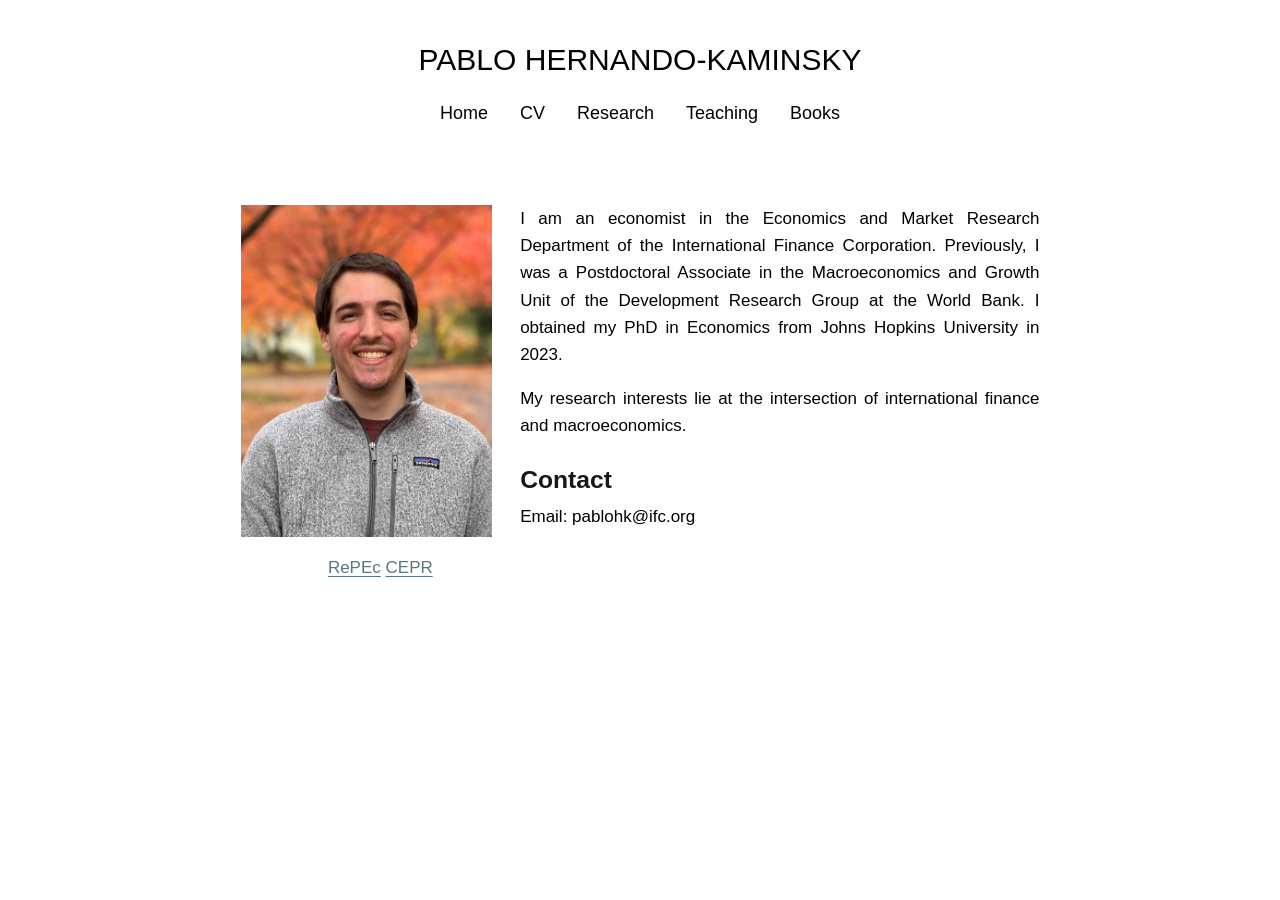
<file: docs/index.html>
<!DOCTYPE html>
<html xmlns="http://www.w3.org/1999/xhtml" lang="en" xml:lang="en"><head>

<meta charset="utf-8">
<meta name="generator" content="quarto-1.10.18">

<meta name="viewport" content="width=device-width, initial-scale=1.0, user-scalable=yes">


<title>PABLO HERNANDO-KAMINSKY</title>
<style>
/* Default styles provided by pandoc.
** See https://pandoc.org/MANUAL.html#variables-for-html for config info.
*/
span.smallcaps{font-variant: small-caps;}
div.columns{display: flex; gap: 1.5em;}
div.column{flex: auto;}
@media screen {
div.columns{gap: min(4vw, 1.5em);}
div.column{overflow-x: auto;}
}
div.hanging-indent{margin-left: 1.5em; text-indent: -1.5em;}
ul.task-list{list-style: none;}
ul.task-list li input[type="checkbox"] {
  width: 0.8em;
  margin: 0 0.8em 0.2em -1em; /* quarto-specific, see https://github.com/quarto-dev/quarto-cli/issues/4556 */ 
  vertical-align: middle;
}
</style>


<script src="site_libs/quarto-nav/quarto-nav.js"></script>
<script src="site_libs/quarto-nav/headroom.min.js"></script>
<link href="./images/favicon_new_256x256.png" rel="icon" type="image/png">
<script src="site_libs/clipboard/clipboard.min.js"></script>
<script src="site_libs/quarto-html/quarto.js" type="module"></script>
<script src="site_libs/quarto-html/tabsets/tabsets.js" type="module"></script>
<script src="site_libs/quarto-html/popper.min.js"></script>
<script src="site_libs/quarto-html/tippy.umd.min.js"></script>
<script src="site_libs/quarto-html/anchor.min.js"></script>
<link href="site_libs/quarto-html/tippy.css" rel="stylesheet">
<link href="site_libs/quarto-html/quarto-syntax-highlighting-64a204ab8560d761af7679ceaba22944.css" rel="stylesheet" id="quarto-text-highlighting-styles">
<script src="site_libs/bootstrap/bootstrap.min.js"></script>
<link href="site_libs/bootstrap/bootstrap-icons.css" rel="stylesheet">
<link href="site_libs/bootstrap/bootstrap-d0cfe7a3482e0d49a74229a8f3b76718.min.css" rel="stylesheet" append-hash="true" id="quarto-bootstrap" data-mode="light">
<script id="quarto-search-options" type="application/json">{
  "language": {
    "search-no-results-text": "No results",
    "search-matching-documents-text": "matching documents",
    "search-copy-link-title": "Copy link to search",
    "search-hide-matches-text": "Hide additional matches",
    "search-more-match-text": "more match in this document",
    "search-more-matches-text": "more matches in this document",
    "search-clear-button-title": "Clear",
    "search-text-placeholder": "",
    "search-detached-cancel-button-title": "Cancel",
    "search-submit-button-title": "Submit",
    "search-label": "Search"
  }
}</script>


<link rel="stylesheet" href="styles.css">
</head>

<body class="nav-fixed fullcontent quarto-light">

<div id="quarto-search-results"></div>
  <header id="quarto-header" class="headroom fixed-top">
    <nav class="navbar navbar-expand-lg " data-bs-theme="dark">
      <div class="navbar-container container-fluid">
      <div class="navbar-brand-container mx-auto">
    <a class="navbar-brand" href="./index.html">
    <span class="navbar-title">PABLO HERNANDO-KAMINSKY</span>
    </a>
  </div>
          <button class="navbar-toggler" type="button" data-bs-toggle="collapse" data-bs-target="#navbarCollapse" aria-controls="navbarCollapse" role="menu" aria-expanded="false" aria-label="Toggle navigation" onclick="if (window.quartoToggleHeadroom) { window.quartoToggleHeadroom(); }">
  <span class="navbar-toggler-icon"></span>
</button>
          <div class="collapse navbar-collapse" id="navbarCollapse">
            <ul class="navbar-nav navbar-nav-scroll ms-auto">
  <li class="nav-item">
    <a class="nav-link active" href="./index.html" aria-current="page"> 
<span class="menu-text">Home</span></a>
  </li>  
  <li class="nav-item">
    <a class="nav-link" href="./cv/index.html"> 
<span class="menu-text">CV</span></a>
  </li>  
  <li class="nav-item">
    <a class="nav-link" href="./research/index.html"> 
<span class="menu-text">Research</span></a>
  </li>  
  <li class="nav-item">
    <a class="nav-link" href="./teaching/index.html"> 
<span class="menu-text">Teaching</span></a>
  </li>  
  <li class="nav-item">
    <a class="nav-link" href="./books/index.html"> 
<span class="menu-text">Books</span></a>
  </li>  
</ul>
          </div> <!-- /navcollapse -->
            <div class="quarto-navbar-tools">
</div>
      </div> <!-- /container-fluid -->
    </nav>
</header>
<!-- content -->
<div id="quarto-content" class="quarto-container page-columns page-rows-contents page-layout-article page-navbar">
<!-- sidebar -->
<!-- margin-sidebar -->
    
<!-- main -->
<main class="content" id="quarto-document-content"><header id="title-block-header" class="quarto-title-block"></header>




<div class="columns">
<div class="column" style="width:35%;">
<p><img src="images/Personal-Website-Picture.jpg" class="img-fluid" style="width:90.0%"></p>
<div class="profile-links">
<p><a href="https://ideas.repec.org/f/phe879.html">RePEc</a> <a href="https://cepr.org/about/people/pablo-hernando-kaminsky">CEPR</a></p>
</div>
</div><div class="column" style="width:65%;">
<div class="justified">
<p>I am an economist in the Economics and Market Research Department of the International Finance Corporation. Previously, I was a Postdoctoral Associate in the Macroeconomics and Growth Unit of the Development Research Group at the World Bank. I obtained my PhD in Economics from Johns Hopkins University in 2023.</p>
<p>My research interests lie at the intersection of international finance and macroeconomics.</p>
</div>
<section id="contact" class="level3">
<h3 class="anchored" data-anchor-id="contact">Contact</h3>
<p>Email: pablohk@ifc.org</p>
</section>
</div>
</div>



</main> <!-- /main -->
<script id="quarto-html-after-body" type="application/javascript">
  window.document.addEventListener("DOMContentLoaded", function (event) {
    const icon = "";
    const anchorJS = new window.AnchorJS();
    anchorJS.options = {
      placement: 'right',
      icon: icon
    };
    anchorJS.add('.anchored');
    const isCodeAnnotation = (el) => {
      for (const clz of el.classList) {
        if (clz.startsWith('code-annotation-')) {                     
          return true;
        }
      }
      return false;
    }
    const onCopySuccess = function(e) {
      // button target
      const button = e.trigger;
      // don't keep focus
      button.blur();
      // flash "checked"
      button.classList.add('code-copy-button-checked');
      var currentTitle = button.getAttribute("title");
      button.setAttribute("title", "Copied!");
      let tooltip;
      if (window.bootstrap) {
        button.setAttribute("data-bs-toggle", "tooltip");
        button.setAttribute("data-bs-placement", "left");
        button.setAttribute("data-bs-title", "Copied!");
        tooltip = new bootstrap.Tooltip(button, 
          { trigger: "manual", 
            customClass: "code-copy-button-tooltip",
            offset: [0, -8]});
        tooltip.show();    
      }
      setTimeout(function() {
        if (tooltip) {
          tooltip.hide();
          button.removeAttribute("data-bs-title");
          button.removeAttribute("data-bs-toggle");
          button.removeAttribute("data-bs-placement");
        }
        button.setAttribute("title", currentTitle);
        button.classList.remove('code-copy-button-checked');
      }, 1000);
      // clear code selection
      e.clearSelection();
    }
    const getTextToCopy = function(trigger) {
      const outerScaffold = trigger.parentElement.cloneNode(true);
      const codeEl = outerScaffold.querySelector('code');
      for (const childEl of codeEl.children) {
        if (isCodeAnnotation(childEl)) {
          childEl.remove();
        }
      }
      return codeEl.innerText;
    }
    const clipboard = new window.ClipboardJS('.code-copy-button:not([data-in-quarto-modal])', {
      text: getTextToCopy
    });
    clipboard.on('success', onCopySuccess);
    if (window.document.getElementById('quarto-embedded-source-code-modal')) {
      const clipboardModal = new window.ClipboardJS('.code-copy-button[data-in-quarto-modal]', {
        text: getTextToCopy,
        container: window.document.getElementById('quarto-embedded-source-code-modal')
      });
      clipboardModal.on('success', onCopySuccess);
    }
      var localhostRegex = new RegExp(/^(?:http|https):\/\/localhost\:?[0-9]*\//);
      var mailtoRegex = new RegExp(/^mailto:/);
        var filterRegex = new RegExp('/' + window.location.host + '/');
      var isInternal = (href) => {
          return filterRegex.test(href) || localhostRegex.test(href) || mailtoRegex.test(href);
      }
      // Inspect non-navigation links and adorn them if external
     var links = window.document.querySelectorAll('a[href]:not(.nav-link):not(.navbar-brand):not(.toc-action):not(.sidebar-link):not(.sidebar-item-toggle):not(.pagination-link):not(.no-external):not([aria-hidden]):not(.dropdown-item):not(.quarto-navigation-tool):not(.about-link)');
      for (var i=0; i<links.length; i++) {
        const link = links[i];
        if (!isInternal(link.href)) {
          // undo the damage that might have been done by quarto-nav.js in the case of
          // links that we want to consider external
          if (link.dataset.originalHref !== undefined) {
            link.href = link.dataset.originalHref;
          }
        }
      }
    function tippyHover(el, contentFn, onTriggerFn, onUntriggerFn) {
      const config = {
        allowHTML: true,
        maxWidth: 500,
        delay: 100,
        arrow: false,
        appendTo: function(el) {
            return el.parentElement;
        },
        interactive: true,
        interactiveBorder: 10,
        theme: 'quarto',
        placement: 'bottom-start',
      };
      if (contentFn) {
        config.content = contentFn;
      }
      if (onTriggerFn) {
        config.onTrigger = onTriggerFn;
      }
      if (onUntriggerFn) {
        config.onUntrigger = onUntriggerFn;
      }
      window.tippy(el, config); 
    }
    const noterefs = window.document.querySelectorAll('a[role="doc-noteref"]');
    for (var i=0; i<noterefs.length; i++) {
      const ref = noterefs[i];
      tippyHover(ref, function() {
        // use id or data attribute instead here
        let href = ref.getAttribute('data-footnote-href') || ref.getAttribute('href');
        try { href = new URL(href).hash; } catch {}
        const id = href.replace(/^#\/?/, "");
        const note = window.document.getElementById(id);
        if (note) {
          return note.innerHTML;
        } else {
          return "";
        }
      });
    }
    const xrefs = window.document.querySelectorAll('a.quarto-xref');
    const processXRef = (id, note) => {
      // Strip column container classes
      const stripColumnClz = (el) => {
        el.classList.remove("page-full", "page-columns");
        if (el.children) {
          for (const child of el.children) {
            stripColumnClz(child);
          }
        }
      }
      stripColumnClz(note)
      if (id === null || id.startsWith('sec-')) {
        // Special case sections, only their first couple elements
        const container = document.createElement("div");
        if (note.children && note.children.length > 2) {
          container.appendChild(note.children[0].cloneNode(true));
          for (let i = 1; i < note.children.length; i++) {
            const child = note.children[i];
            if (child.tagName === "P" && child.innerText === "") {
              continue;
            } else {
              container.appendChild(child.cloneNode(true));
              break;
            }
          }
          if (window.Quarto?.typesetMath) {
            window.Quarto.typesetMath(container);
          }
          return container.innerHTML
        } else {
          if (window.Quarto?.typesetMath) {
            window.Quarto.typesetMath(note);
          }
          return note.innerHTML;
        }
      } else {
        // Remove any anchor links if they are present
        const anchorLink = note.querySelector('a.anchorjs-link');
        if (anchorLink) {
          anchorLink.remove();
        }
        if (window.Quarto?.typesetMath) {
          window.Quarto.typesetMath(note);
        }
        if (note.classList.contains("callout")) {
          return note.outerHTML;
        } else {
          return note.innerHTML;
        }
      }
    }
    for (var i=0; i<xrefs.length; i++) {
      const xref = xrefs[i];
      tippyHover(xref, undefined, function(instance) {
        instance.disable();
        let url = xref.getAttribute('href');
        let hash = undefined; 
        if (url.startsWith('#')) {
          hash = url;
        } else {
          try { hash = new URL(url).hash; } catch {}
        }
        if (hash) {
          const id = hash.replace(/^#\/?/, "");
          const note = window.document.getElementById(id);
          if (note !== null) {
            try {
              const html = processXRef(id, note.cloneNode(true));
              instance.setContent(html);
            } finally {
              instance.enable();
              instance.show();
            }
          } else {
            // See if we can fetch this
            fetch(url.split('#')[0])
            .then(res => res.text())
            .then(html => {
              const parser = new DOMParser();
              const htmlDoc = parser.parseFromString(html, "text/html");
              const note = htmlDoc.getElementById(id);
              if (note !== null) {
                const html = processXRef(id, note);
                instance.setContent(html);
              } 
            }).finally(() => {
              instance.enable();
              instance.show();
            });
          }
        } else {
          // See if we can fetch a full url (with no hash to target)
          // This is a special case and we should probably do some content thinning / targeting
          fetch(url)
          .then(res => res.text())
          .then(html => {
            const parser = new DOMParser();
            const htmlDoc = parser.parseFromString(html, "text/html");
            const note = htmlDoc.querySelector('main.content');
            if (note !== null) {
              // This should only happen for chapter cross references
              // (since there is no id in the URL)
              // remove the first header
              if (note.children.length > 0 && note.children[0].tagName === "HEADER") {
                note.children[0].remove();
              }
              const html = processXRef(null, note);
              instance.setContent(html);
            } 
          }).finally(() => {
            instance.enable();
            instance.show();
          });
        }
      }, function(instance) {
      });
    }
        let selectedAnnoteEl;
        const selectorForAnnotation = ( cell, annotation) => {
          let cellAttr = 'data-code-cell="' + cell + '"';
          let lineAttr = 'data-code-annotation="' +  annotation + '"';
          const selector = 'span[' + cellAttr + '][' + lineAttr + ']';
          return selector;
        }
        const selectCodeLines = (annoteEl) => {
          const doc = window.document;
          const targetCell = annoteEl.getAttribute("data-target-cell");
          const targetAnnotation = annoteEl.getAttribute("data-target-annotation");
          const annoteSpan = window.document.querySelector(selectorForAnnotation(targetCell, targetAnnotation));
          const lines = annoteSpan.getAttribute("data-code-lines").split(",");
          const lineIds = lines.map((line) => {
            return targetCell + "-" + line;
          })
          let top = null;
          let height = null;
          let parent = null;
          if (lineIds.length > 0) {
              //compute the position of the single el (top and bottom and make a div)
              const el = window.document.getElementById(lineIds[0]);
              top = el.offsetTop;
              height = el.offsetHeight;
              parent = el.parentElement.parentElement;
            if (lineIds.length > 1) {
              const lastEl = window.document.getElementById(lineIds[lineIds.length - 1]);
              const bottom = lastEl.offsetTop + lastEl.offsetHeight;
              height = bottom - top;
            }
            if (top !== null && height !== null && parent !== null) {
              // cook up a div (if necessary) and position it 
              let div = window.document.getElementById("code-annotation-line-highlight");
              if (div === null) {
                div = window.document.createElement("div");
                div.setAttribute("id", "code-annotation-line-highlight");
                div.style.position = 'absolute';
                parent.appendChild(div);
              }
              div.style.top = top - 2 + "px";
              div.style.height = height + 4 + "px";
              div.style.left = 0;
              let gutterDiv = window.document.getElementById("code-annotation-line-highlight-gutter");
              if (gutterDiv === null) {
                gutterDiv = window.document.createElement("div");
                gutterDiv.setAttribute("id", "code-annotation-line-highlight-gutter");
                gutterDiv.style.position = 'absolute';
                const codeCell = window.document.getElementById(targetCell);
                const gutter = codeCell.querySelector('.code-annotation-gutter');
                gutter.appendChild(gutterDiv);
              }
              gutterDiv.style.top = top - 2 + "px";
              gutterDiv.style.height = height + 4 + "px";
            }
            selectedAnnoteEl = annoteEl;
          }
        };
        const unselectCodeLines = () => {
          const elementsIds = ["code-annotation-line-highlight", "code-annotation-line-highlight-gutter"];
          elementsIds.forEach((elId) => {
            const div = window.document.getElementById(elId);
            if (div) {
              div.remove();
            }
          });
          selectedAnnoteEl = undefined;
        };
          // Handle positioning of the toggle
      window.addEventListener(
        "resize",
        throttle(() => {
          elRect = undefined;
          if (selectedAnnoteEl) {
            selectCodeLines(selectedAnnoteEl);
          }
        }, 10)
      );
      function throttle(fn, ms) {
      let throttle = false;
      let timer;
        return (...args) => {
          if(!throttle) { // first call gets through
              fn.apply(this, args);
              throttle = true;
          } else { // all the others get throttled
              if(timer) clearTimeout(timer); // cancel #2
              timer = setTimeout(() => {
                fn.apply(this, args);
                timer = throttle = false;
              }, ms);
          }
        };
      }
        // Attach click handler to the DT
        const annoteDls = window.document.querySelectorAll('dt[data-target-cell]');
        for (const annoteDlNode of annoteDls) {
          annoteDlNode.addEventListener('click', (event) => {
            const clickedEl = event.target;
            if (clickedEl !== selectedAnnoteEl) {
              unselectCodeLines();
              const activeEl = window.document.querySelector('dt[data-target-cell].code-annotation-active');
              if (activeEl) {
                activeEl.classList.remove('code-annotation-active');
              }
              selectCodeLines(clickedEl);
              clickedEl.classList.add('code-annotation-active');
            } else {
              // Unselect the line
              unselectCodeLines();
              clickedEl.classList.remove('code-annotation-active');
            }
          });
        }
    const findCites = (el) => {
      const parentEl = el.parentElement;
      if (parentEl) {
        const cites = parentEl.dataset.cites;
        if (cites) {
          return {
            el,
            cites: cites.split(' ')
          };
        } else {
          return findCites(el.parentElement)
        }
      } else {
        return undefined;
      }
    };
    var bibliorefs = window.document.querySelectorAll('a[role="doc-biblioref"]');
    for (var i=0; i<bibliorefs.length; i++) {
      const ref = bibliorefs[i];
      const citeInfo = findCites(ref);
      if (citeInfo) {
        tippyHover(citeInfo.el, function() {
          var popup = window.document.createElement('div');
          citeInfo.cites.forEach(function(cite) {
            var citeDiv = window.document.createElement('div');
            citeDiv.classList.add('hanging-indent');
            citeDiv.classList.add('csl-entry');
            var biblioDiv = window.document.getElementById('ref-' + cite);
            if (biblioDiv) {
              citeDiv.innerHTML = biblioDiv.innerHTML;
            }
            popup.appendChild(citeDiv);
          });
          return popup.innerHTML;
        });
      }
    }
  });
  </script>
</div> <!-- /content -->




</body></html>
</file>
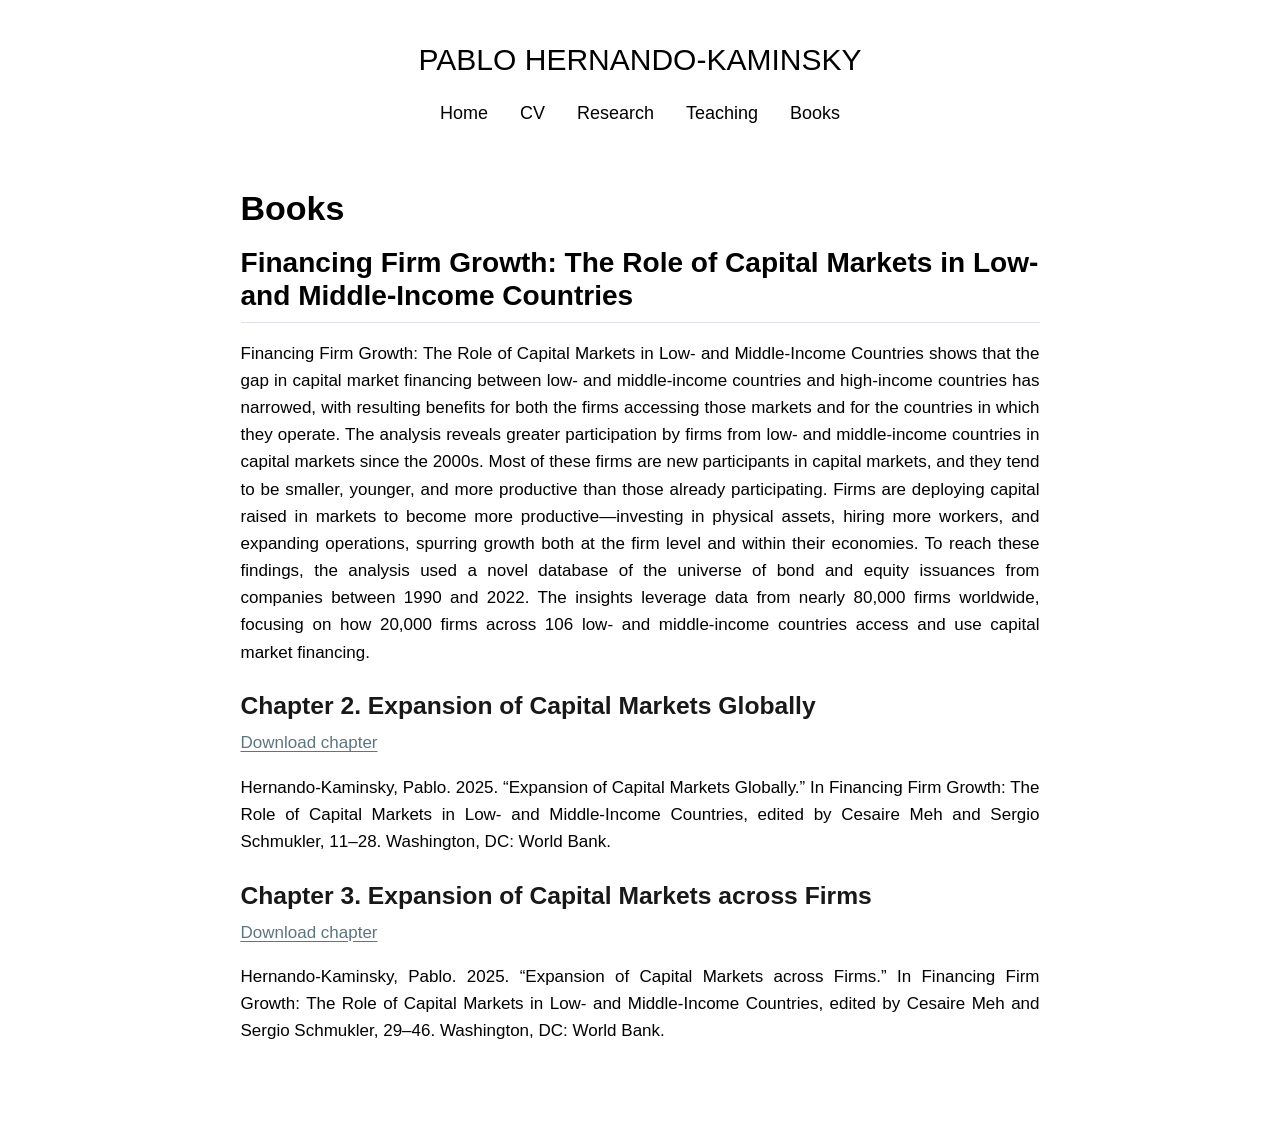
<file: docs/books/index.html>
<!DOCTYPE html>
<html xmlns="http://www.w3.org/1999/xhtml" lang="en" xml:lang="en"><head>

<meta charset="utf-8">
<meta name="generator" content="quarto-1.10.18">

<meta name="viewport" content="width=device-width, initial-scale=1.0, user-scalable=yes">


<title>Books – PABLO HERNANDO-KAMINSKY</title>
<style>
/* Default styles provided by pandoc.
** See https://pandoc.org/MANUAL.html#variables-for-html for config info.
*/
span.smallcaps{font-variant: small-caps;}
div.columns{display: flex; gap: 1.5em;}
div.column{flex: auto;}
@media screen {
div.columns{gap: min(4vw, 1.5em);}
div.column{overflow-x: auto;}
}
div.hanging-indent{margin-left: 1.5em; text-indent: -1.5em;}
ul.task-list{list-style: none;}
ul.task-list li input[type="checkbox"] {
  width: 0.8em;
  margin: 0 0.8em 0.2em -1em; /* quarto-specific, see https://github.com/quarto-dev/quarto-cli/issues/4556 */ 
  vertical-align: middle;
}
</style>


<script src="../site_libs/quarto-nav/quarto-nav.js"></script>
<script src="../site_libs/quarto-nav/headroom.min.js"></script>
<link href="../images/favicon_new_256x256.png" rel="icon" type="image/png">
<script src="../site_libs/clipboard/clipboard.min.js"></script>
<script src="../site_libs/quarto-html/quarto.js" type="module"></script>
<script src="../site_libs/quarto-html/tabsets/tabsets.js" type="module"></script>
<script src="../site_libs/quarto-html/popper.min.js"></script>
<script src="../site_libs/quarto-html/tippy.umd.min.js"></script>
<script src="../site_libs/quarto-html/anchor.min.js"></script>
<link href="../site_libs/quarto-html/tippy.css" rel="stylesheet">
<link href="../site_libs/quarto-html/quarto-syntax-highlighting-64a204ab8560d761af7679ceaba22944.css" rel="stylesheet" id="quarto-text-highlighting-styles">
<script src="../site_libs/bootstrap/bootstrap.min.js"></script>
<link href="../site_libs/bootstrap/bootstrap-icons.css" rel="stylesheet">
<link href="../site_libs/bootstrap/bootstrap-d0cfe7a3482e0d49a74229a8f3b76718.min.css" rel="stylesheet" append-hash="true" id="quarto-bootstrap" data-mode="light">
<script id="quarto-search-options" type="application/json">{
  "language": {
    "search-no-results-text": "No results",
    "search-matching-documents-text": "matching documents",
    "search-copy-link-title": "Copy link to search",
    "search-hide-matches-text": "Hide additional matches",
    "search-more-match-text": "more match in this document",
    "search-more-matches-text": "more matches in this document",
    "search-clear-button-title": "Clear",
    "search-text-placeholder": "",
    "search-detached-cancel-button-title": "Cancel",
    "search-submit-button-title": "Submit",
    "search-label": "Search"
  }
}</script>


<link rel="stylesheet" href="../styles.css">
</head>

<body class="nav-fixed fullcontent quarto-light">

<div id="quarto-search-results"></div>
  <header id="quarto-header" class="headroom fixed-top">
    <nav class="navbar navbar-expand-lg " data-bs-theme="dark">
      <div class="navbar-container container-fluid">
      <div class="navbar-brand-container mx-auto">
    <a class="navbar-brand" href="../index.html">
    <span class="navbar-title">PABLO HERNANDO-KAMINSKY</span>
    </a>
  </div>
          <button class="navbar-toggler" type="button" data-bs-toggle="collapse" data-bs-target="#navbarCollapse" aria-controls="navbarCollapse" role="menu" aria-expanded="false" aria-label="Toggle navigation" onclick="if (window.quartoToggleHeadroom) { window.quartoToggleHeadroom(); }">
  <span class="navbar-toggler-icon"></span>
</button>
          <div class="collapse navbar-collapse" id="navbarCollapse">
            <ul class="navbar-nav navbar-nav-scroll ms-auto">
  <li class="nav-item">
    <a class="nav-link" href="../index.html"> 
<span class="menu-text">Home</span></a>
  </li>  
  <li class="nav-item">
    <a class="nav-link" href="../cv/index.html"> 
<span class="menu-text">CV</span></a>
  </li>  
  <li class="nav-item">
    <a class="nav-link" href="../research/index.html"> 
<span class="menu-text">Research</span></a>
  </li>  
  <li class="nav-item">
    <a class="nav-link" href="../teaching/index.html"> 
<span class="menu-text">Teaching</span></a>
  </li>  
  <li class="nav-item">
    <a class="nav-link active" href="../books/index.html" aria-current="page"> 
<span class="menu-text">Books</span></a>
  </li>  
</ul>
          </div> <!-- /navcollapse -->
            <div class="quarto-navbar-tools">
</div>
      </div> <!-- /container-fluid -->
    </nav>
</header>
<!-- content -->
<div id="quarto-content" class="quarto-container page-columns page-rows-contents page-layout-article page-navbar">
<!-- sidebar -->
<!-- margin-sidebar -->
    
<!-- main -->
<main class="content" id="quarto-document-content">

<header id="title-block-header" class="quarto-title-block default">
<div class="quarto-title">
<h1 class="title">Books</h1>
</div>



<div class="quarto-title-meta">

    
  
    
  </div>
  


</header>


<section id="financing-firm-growth-the-role-of-capital-markets-in-low--and-middle-income-countries" class="level2">
<h2 class="anchored" data-anchor-id="financing-firm-growth-the-role-of-capital-markets-in-low--and-middle-income-countries">Financing Firm Growth: The Role of Capital Markets in Low- and Middle-Income Countries</h2>
<div class="justified">
<p>Financing Firm Growth: The Role of Capital Markets in Low- and Middle-Income Countries shows that the gap in capital market financing between low- and middle-income countries and high-income countries has narrowed, with resulting benefits for both the firms accessing those markets and for the countries in which they operate. The analysis reveals greater participation by firms from low- and middle-income countries in capital markets since the 2000s. Most of these firms are new participants in capital markets, and they tend to be smaller, younger, and more productive than those already participating. Firms are deploying capital raised in markets to become more productive—investing in physical assets, hiring more workers, and expanding operations, spurring growth both at the firm level and within their economies. To reach these findings, the analysis used a novel database of the universe of bond and equity issuances from companies between 1990 and 2022. The insights leverage data from nearly 80,000 firms worldwide, focusing on how 20,000 firms across 106 low- and middle-income countries access and use capital market financing.</p>
</div>
<section id="chapter-2.-expansion-of-capital-markets-globally" class="level3">
<h3 class="anchored" data-anchor-id="chapter-2.-expansion-of-capital-markets-globally">Chapter 2. Expansion of Capital Markets Globally</h3>
<p><a href="../files/books/Financing_Firm_Growth_Chapter_2.pdf" target="_blank">Download chapter</a></p>
<div class="justified">
<p>Hernando-Kaminsky, Pablo. 2025. “Expansion of Capital Markets Globally.” In Financing Firm Growth: The Role of Capital Markets in Low- and Middle-Income Countries, edited by Cesaire Meh and Sergio Schmukler, 11–28. Washington, DC: World Bank.</p>
</div>
</section>
<section id="chapter-3.-expansion-of-capital-markets-across-firms" class="level3">
<h3 class="anchored" data-anchor-id="chapter-3.-expansion-of-capital-markets-across-firms">Chapter 3. Expansion of Capital Markets across Firms</h3>
<p><a href="../files/books/Financing_Firm_Growth_Chapter_3.pdf" target="_blank">Download chapter</a></p>
<div class="justified">
<p>Hernando-Kaminsky, Pablo. 2025. “Expansion of Capital Markets across Firms.” In Financing Firm Growth: The Role of Capital Markets in Low- and Middle-Income Countries, edited by Cesaire Meh and Sergio Schmukler, 29–46. Washington, DC: World Bank.</p>
</div>


</section>
</section>

</main> <!-- /main -->
<script id="quarto-html-after-body" type="application/javascript">
  window.document.addEventListener("DOMContentLoaded", function (event) {
    const icon = "";
    const anchorJS = new window.AnchorJS();
    anchorJS.options = {
      placement: 'right',
      icon: icon
    };
    anchorJS.add('.anchored');
    const isCodeAnnotation = (el) => {
      for (const clz of el.classList) {
        if (clz.startsWith('code-annotation-')) {                     
          return true;
        }
      }
      return false;
    }
    const onCopySuccess = function(e) {
      // button target
      const button = e.trigger;
      // don't keep focus
      button.blur();
      // flash "checked"
      button.classList.add('code-copy-button-checked');
      var currentTitle = button.getAttribute("title");
      button.setAttribute("title", "Copied!");
      let tooltip;
      if (window.bootstrap) {
        button.setAttribute("data-bs-toggle", "tooltip");
        button.setAttribute("data-bs-placement", "left");
        button.setAttribute("data-bs-title", "Copied!");
        tooltip = new bootstrap.Tooltip(button, 
          { trigger: "manual", 
            customClass: "code-copy-button-tooltip",
            offset: [0, -8]});
        tooltip.show();    
      }
      setTimeout(function() {
        if (tooltip) {
          tooltip.hide();
          button.removeAttribute("data-bs-title");
          button.removeAttribute("data-bs-toggle");
          button.removeAttribute("data-bs-placement");
        }
        button.setAttribute("title", currentTitle);
        button.classList.remove('code-copy-button-checked');
      }, 1000);
      // clear code selection
      e.clearSelection();
    }
    const getTextToCopy = function(trigger) {
      const outerScaffold = trigger.parentElement.cloneNode(true);
      const codeEl = outerScaffold.querySelector('code');
      for (const childEl of codeEl.children) {
        if (isCodeAnnotation(childEl)) {
          childEl.remove();
        }
      }
      return codeEl.innerText;
    }
    const clipboard = new window.ClipboardJS('.code-copy-button:not([data-in-quarto-modal])', {
      text: getTextToCopy
    });
    clipboard.on('success', onCopySuccess);
    if (window.document.getElementById('quarto-embedded-source-code-modal')) {
      const clipboardModal = new window.ClipboardJS('.code-copy-button[data-in-quarto-modal]', {
        text: getTextToCopy,
        container: window.document.getElementById('quarto-embedded-source-code-modal')
      });
      clipboardModal.on('success', onCopySuccess);
    }
      var localhostRegex = new RegExp(/^(?:http|https):\/\/localhost\:?[0-9]*\//);
      var mailtoRegex = new RegExp(/^mailto:/);
        var filterRegex = new RegExp('/' + window.location.host + '/');
      var isInternal = (href) => {
          return filterRegex.test(href) || localhostRegex.test(href) || mailtoRegex.test(href);
      }
      // Inspect non-navigation links and adorn them if external
     var links = window.document.querySelectorAll('a[href]:not(.nav-link):not(.navbar-brand):not(.toc-action):not(.sidebar-link):not(.sidebar-item-toggle):not(.pagination-link):not(.no-external):not([aria-hidden]):not(.dropdown-item):not(.quarto-navigation-tool):not(.about-link)');
      for (var i=0; i<links.length; i++) {
        const link = links[i];
        if (!isInternal(link.href)) {
          // undo the damage that might have been done by quarto-nav.js in the case of
          // links that we want to consider external
          if (link.dataset.originalHref !== undefined) {
            link.href = link.dataset.originalHref;
          }
        }
      }
    function tippyHover(el, contentFn, onTriggerFn, onUntriggerFn) {
      const config = {
        allowHTML: true,
        maxWidth: 500,
        delay: 100,
        arrow: false,
        appendTo: function(el) {
            return el.parentElement;
        },
        interactive: true,
        interactiveBorder: 10,
        theme: 'quarto',
        placement: 'bottom-start',
      };
      if (contentFn) {
        config.content = contentFn;
      }
      if (onTriggerFn) {
        config.onTrigger = onTriggerFn;
      }
      if (onUntriggerFn) {
        config.onUntrigger = onUntriggerFn;
      }
      window.tippy(el, config); 
    }
    const noterefs = window.document.querySelectorAll('a[role="doc-noteref"]');
    for (var i=0; i<noterefs.length; i++) {
      const ref = noterefs[i];
      tippyHover(ref, function() {
        // use id or data attribute instead here
        let href = ref.getAttribute('data-footnote-href') || ref.getAttribute('href');
        try { href = new URL(href).hash; } catch {}
        const id = href.replace(/^#\/?/, "");
        const note = window.document.getElementById(id);
        if (note) {
          return note.innerHTML;
        } else {
          return "";
        }
      });
    }
    const xrefs = window.document.querySelectorAll('a.quarto-xref');
    const processXRef = (id, note) => {
      // Strip column container classes
      const stripColumnClz = (el) => {
        el.classList.remove("page-full", "page-columns");
        if (el.children) {
          for (const child of el.children) {
            stripColumnClz(child);
          }
        }
      }
      stripColumnClz(note)
      if (id === null || id.startsWith('sec-')) {
        // Special case sections, only their first couple elements
        const container = document.createElement("div");
        if (note.children && note.children.length > 2) {
          container.appendChild(note.children[0].cloneNode(true));
          for (let i = 1; i < note.children.length; i++) {
            const child = note.children[i];
            if (child.tagName === "P" && child.innerText === "") {
              continue;
            } else {
              container.appendChild(child.cloneNode(true));
              break;
            }
          }
          if (window.Quarto?.typesetMath) {
            window.Quarto.typesetMath(container);
          }
          return container.innerHTML
        } else {
          if (window.Quarto?.typesetMath) {
            window.Quarto.typesetMath(note);
          }
          return note.innerHTML;
        }
      } else {
        // Remove any anchor links if they are present
        const anchorLink = note.querySelector('a.anchorjs-link');
        if (anchorLink) {
          anchorLink.remove();
        }
        if (window.Quarto?.typesetMath) {
          window.Quarto.typesetMath(note);
        }
        if (note.classList.contains("callout")) {
          return note.outerHTML;
        } else {
          return note.innerHTML;
        }
      }
    }
    for (var i=0; i<xrefs.length; i++) {
      const xref = xrefs[i];
      tippyHover(xref, undefined, function(instance) {
        instance.disable();
        let url = xref.getAttribute('href');
        let hash = undefined; 
        if (url.startsWith('#')) {
          hash = url;
        } else {
          try { hash = new URL(url).hash; } catch {}
        }
        if (hash) {
          const id = hash.replace(/^#\/?/, "");
          const note = window.document.getElementById(id);
          if (note !== null) {
            try {
              const html = processXRef(id, note.cloneNode(true));
              instance.setContent(html);
            } finally {
              instance.enable();
              instance.show();
            }
          } else {
            // See if we can fetch this
            fetch(url.split('#')[0])
            .then(res => res.text())
            .then(html => {
              const parser = new DOMParser();
              const htmlDoc = parser.parseFromString(html, "text/html");
              const note = htmlDoc.getElementById(id);
              if (note !== null) {
                const html = processXRef(id, note);
                instance.setContent(html);
              } 
            }).finally(() => {
              instance.enable();
              instance.show();
            });
          }
        } else {
          // See if we can fetch a full url (with no hash to target)
          // This is a special case and we should probably do some content thinning / targeting
          fetch(url)
          .then(res => res.text())
          .then(html => {
            const parser = new DOMParser();
            const htmlDoc = parser.parseFromString(html, "text/html");
            const note = htmlDoc.querySelector('main.content');
            if (note !== null) {
              // This should only happen for chapter cross references
              // (since there is no id in the URL)
              // remove the first header
              if (note.children.length > 0 && note.children[0].tagName === "HEADER") {
                note.children[0].remove();
              }
              const html = processXRef(null, note);
              instance.setContent(html);
            } 
          }).finally(() => {
            instance.enable();
            instance.show();
          });
        }
      }, function(instance) {
      });
    }
        let selectedAnnoteEl;
        const selectorForAnnotation = ( cell, annotation) => {
          let cellAttr = 'data-code-cell="' + cell + '"';
          let lineAttr = 'data-code-annotation="' +  annotation + '"';
          const selector = 'span[' + cellAttr + '][' + lineAttr + ']';
          return selector;
        }
        const selectCodeLines = (annoteEl) => {
          const doc = window.document;
          const targetCell = annoteEl.getAttribute("data-target-cell");
          const targetAnnotation = annoteEl.getAttribute("data-target-annotation");
          const annoteSpan = window.document.querySelector(selectorForAnnotation(targetCell, targetAnnotation));
          const lines = annoteSpan.getAttribute("data-code-lines").split(",");
          const lineIds = lines.map((line) => {
            return targetCell + "-" + line;
          })
          let top = null;
          let height = null;
          let parent = null;
          if (lineIds.length > 0) {
              //compute the position of the single el (top and bottom and make a div)
              const el = window.document.getElementById(lineIds[0]);
              top = el.offsetTop;
              height = el.offsetHeight;
              parent = el.parentElement.parentElement;
            if (lineIds.length > 1) {
              const lastEl = window.document.getElementById(lineIds[lineIds.length - 1]);
              const bottom = lastEl.offsetTop + lastEl.offsetHeight;
              height = bottom - top;
            }
            if (top !== null && height !== null && parent !== null) {
              // cook up a div (if necessary) and position it 
              let div = window.document.getElementById("code-annotation-line-highlight");
              if (div === null) {
                div = window.document.createElement("div");
                div.setAttribute("id", "code-annotation-line-highlight");
                div.style.position = 'absolute';
                parent.appendChild(div);
              }
              div.style.top = top - 2 + "px";
              div.style.height = height + 4 + "px";
              div.style.left = 0;
              let gutterDiv = window.document.getElementById("code-annotation-line-highlight-gutter");
              if (gutterDiv === null) {
                gutterDiv = window.document.createElement("div");
                gutterDiv.setAttribute("id", "code-annotation-line-highlight-gutter");
                gutterDiv.style.position = 'absolute';
                const codeCell = window.document.getElementById(targetCell);
                const gutter = codeCell.querySelector('.code-annotation-gutter');
                gutter.appendChild(gutterDiv);
              }
              gutterDiv.style.top = top - 2 + "px";
              gutterDiv.style.height = height + 4 + "px";
            }
            selectedAnnoteEl = annoteEl;
          }
        };
        const unselectCodeLines = () => {
          const elementsIds = ["code-annotation-line-highlight", "code-annotation-line-highlight-gutter"];
          elementsIds.forEach((elId) => {
            const div = window.document.getElementById(elId);
            if (div) {
              div.remove();
            }
          });
          selectedAnnoteEl = undefined;
        };
          // Handle positioning of the toggle
      window.addEventListener(
        "resize",
        throttle(() => {
          elRect = undefined;
          if (selectedAnnoteEl) {
            selectCodeLines(selectedAnnoteEl);
          }
        }, 10)
      );
      function throttle(fn, ms) {
      let throttle = false;
      let timer;
        return (...args) => {
          if(!throttle) { // first call gets through
              fn.apply(this, args);
              throttle = true;
          } else { // all the others get throttled
              if(timer) clearTimeout(timer); // cancel #2
              timer = setTimeout(() => {
                fn.apply(this, args);
                timer = throttle = false;
              }, ms);
          }
        };
      }
        // Attach click handler to the DT
        const annoteDls = window.document.querySelectorAll('dt[data-target-cell]');
        for (const annoteDlNode of annoteDls) {
          annoteDlNode.addEventListener('click', (event) => {
            const clickedEl = event.target;
            if (clickedEl !== selectedAnnoteEl) {
              unselectCodeLines();
              const activeEl = window.document.querySelector('dt[data-target-cell].code-annotation-active');
              if (activeEl) {
                activeEl.classList.remove('code-annotation-active');
              }
              selectCodeLines(clickedEl);
              clickedEl.classList.add('code-annotation-active');
            } else {
              // Unselect the line
              unselectCodeLines();
              clickedEl.classList.remove('code-annotation-active');
            }
          });
        }
    const findCites = (el) => {
      const parentEl = el.parentElement;
      if (parentEl) {
        const cites = parentEl.dataset.cites;
        if (cites) {
          return {
            el,
            cites: cites.split(' ')
          };
        } else {
          return findCites(el.parentElement)
        }
      } else {
        return undefined;
      }
    };
    var bibliorefs = window.document.querySelectorAll('a[role="doc-biblioref"]');
    for (var i=0; i<bibliorefs.length; i++) {
      const ref = bibliorefs[i];
      const citeInfo = findCites(ref);
      if (citeInfo) {
        tippyHover(citeInfo.el, function() {
          var popup = window.document.createElement('div');
          citeInfo.cites.forEach(function(cite) {
            var citeDiv = window.document.createElement('div');
            citeDiv.classList.add('hanging-indent');
            citeDiv.classList.add('csl-entry');
            var biblioDiv = window.document.getElementById('ref-' + cite);
            if (biblioDiv) {
              citeDiv.innerHTML = biblioDiv.innerHTML;
            }
            popup.appendChild(citeDiv);
          });
          return popup.innerHTML;
        });
      }
    }
  });
  </script>
</div> <!-- /content -->




</body></html>
</file>
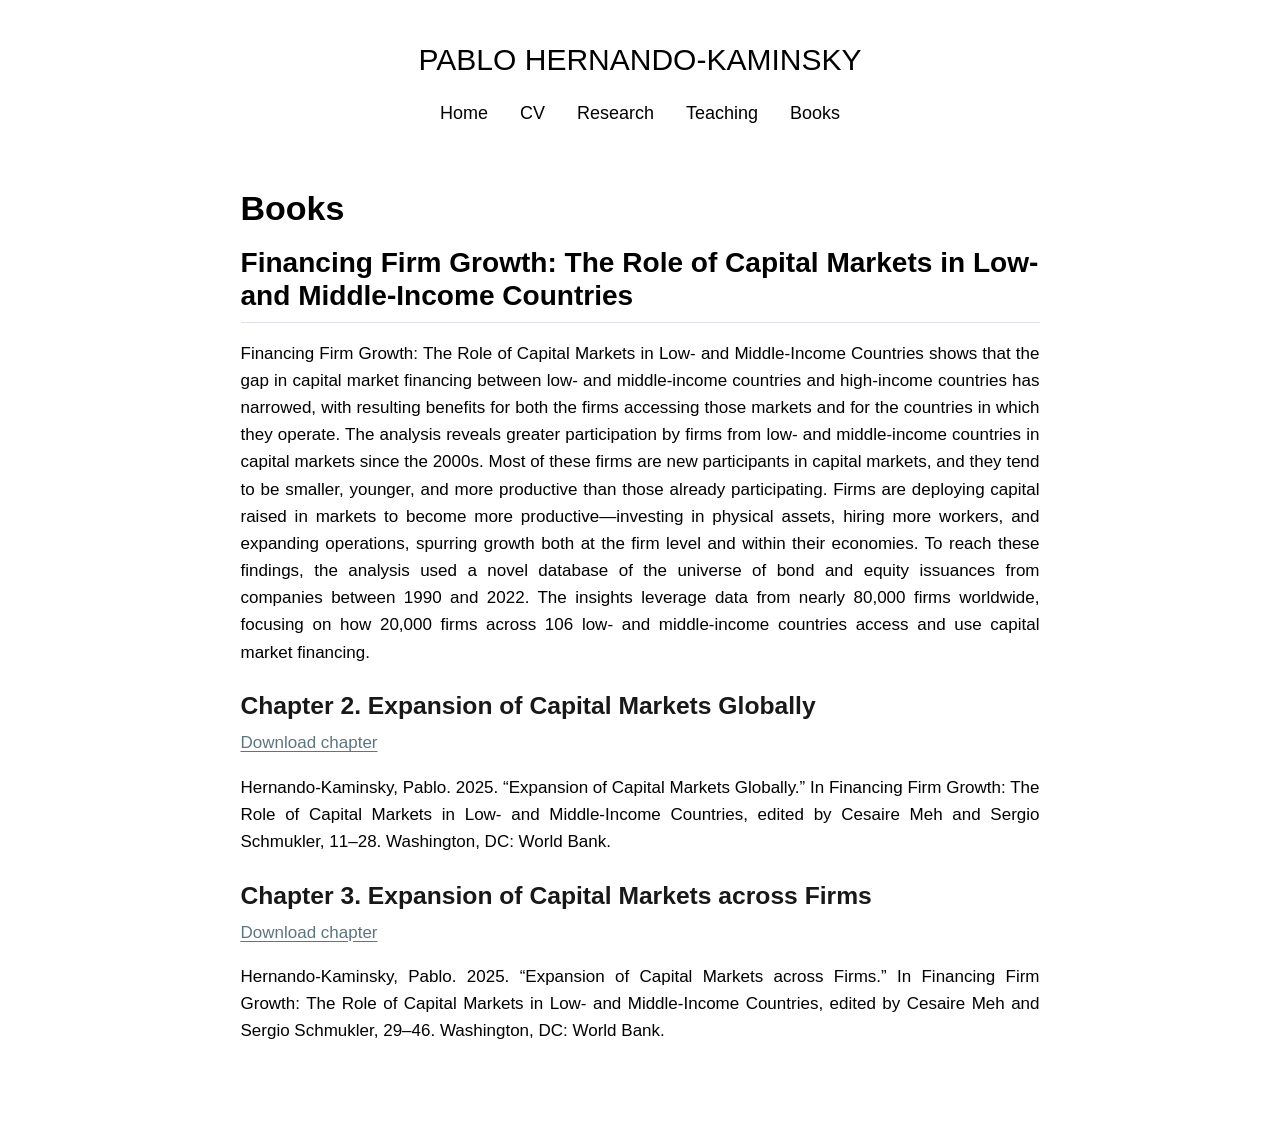
<file: docs/copy-of-research/index.html>
<html xmlns="http://www.w3.org/1999/xhtml">
<head>
  <title>Redirect</title>
  <script type="text/javascript">
    var redirects = {"":"..\\books\\index.html"};
    var hash = window.location.hash.startsWith('#') ? window.location.hash.slice(1) : window.location.hash;
    var redirect = redirects[hash] || redirects[""] || "/";
    window.document.title = 'Redirect to  ' +  redirect;
    if (!redirects[hash]) {
      redirect = redirect + window.location.hash;
    }
    redirect = redirect + window.location.search;
    window.location.replace(redirect);
  </script>
</head>
<body>
</body>
</html>
</file>
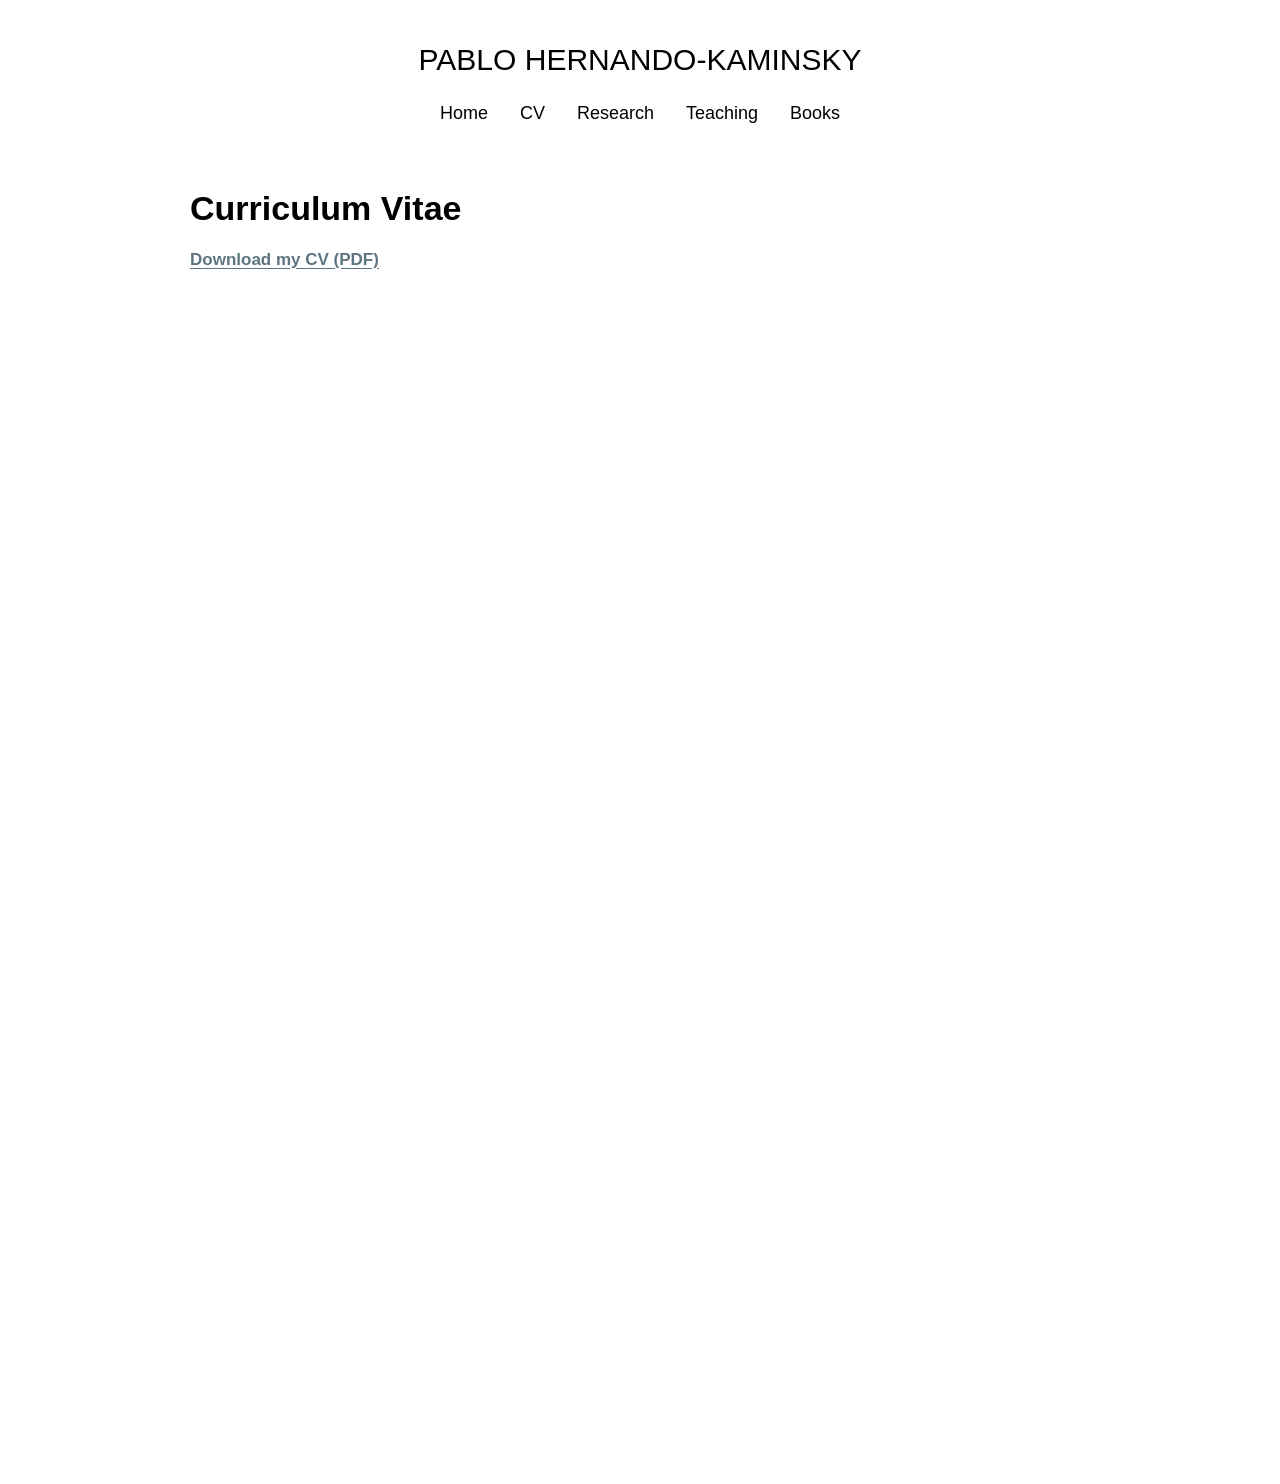
<file: docs/cv/index.html>
<!DOCTYPE html>
<html xmlns="http://www.w3.org/1999/xhtml" lang="en" xml:lang="en"><head>

<meta charset="utf-8">
<meta name="generator" content="quarto-1.10.18">

<meta name="viewport" content="width=device-width, initial-scale=1.0, user-scalable=yes">


<title>Curriculum Vitae – PABLO HERNANDO-KAMINSKY</title>
<style>
/* Default styles provided by pandoc.
** See https://pandoc.org/MANUAL.html#variables-for-html for config info.
*/
span.smallcaps{font-variant: small-caps;}
div.columns{display: flex; gap: 1.5em;}
div.column{flex: auto;}
@media screen {
div.columns{gap: min(4vw, 1.5em);}
div.column{overflow-x: auto;}
}
div.hanging-indent{margin-left: 1.5em; text-indent: -1.5em;}
ul.task-list{list-style: none;}
ul.task-list li input[type="checkbox"] {
  width: 0.8em;
  margin: 0 0.8em 0.2em -1em; /* quarto-specific, see https://github.com/quarto-dev/quarto-cli/issues/4556 */ 
  vertical-align: middle;
}
</style>


<script src="../site_libs/quarto-nav/quarto-nav.js"></script>
<script src="../site_libs/quarto-nav/headroom.min.js"></script>
<link href="../images/favicon_new_256x256.png" rel="icon" type="image/png">
<script src="../site_libs/clipboard/clipboard.min.js"></script>
<script src="../site_libs/quarto-html/quarto.js" type="module"></script>
<script src="../site_libs/quarto-html/tabsets/tabsets.js" type="module"></script>
<script src="../site_libs/quarto-html/popper.min.js"></script>
<script src="../site_libs/quarto-html/tippy.umd.min.js"></script>
<script src="../site_libs/quarto-html/anchor.min.js"></script>
<link href="../site_libs/quarto-html/tippy.css" rel="stylesheet">
<link href="../site_libs/quarto-html/quarto-syntax-highlighting-64a204ab8560d761af7679ceaba22944.css" rel="stylesheet" id="quarto-text-highlighting-styles">
<script src="../site_libs/bootstrap/bootstrap.min.js"></script>
<link href="../site_libs/bootstrap/bootstrap-icons.css" rel="stylesheet">
<link href="../site_libs/bootstrap/bootstrap-d0cfe7a3482e0d49a74229a8f3b76718.min.css" rel="stylesheet" append-hash="true" id="quarto-bootstrap" data-mode="light">
<script id="quarto-search-options" type="application/json">{
  "language": {
    "search-no-results-text": "No results",
    "search-matching-documents-text": "matching documents",
    "search-copy-link-title": "Copy link to search",
    "search-hide-matches-text": "Hide additional matches",
    "search-more-match-text": "more match in this document",
    "search-more-matches-text": "more matches in this document",
    "search-clear-button-title": "Clear",
    "search-text-placeholder": "",
    "search-detached-cancel-button-title": "Cancel",
    "search-submit-button-title": "Submit",
    "search-label": "Search"
  }
}</script>


<link rel="stylesheet" href="../styles.css">
</head>

<body class="nav-fixed quarto-light">

<div id="quarto-search-results"></div>
  <header id="quarto-header" class="headroom fixed-top">
    <nav class="navbar navbar-expand-lg " data-bs-theme="dark">
      <div class="navbar-container container-fluid">
      <div class="navbar-brand-container mx-auto">
    <a class="navbar-brand" href="../index.html">
    <span class="navbar-title">PABLO HERNANDO-KAMINSKY</span>
    </a>
  </div>
          <button class="navbar-toggler" type="button" data-bs-toggle="collapse" data-bs-target="#navbarCollapse" aria-controls="navbarCollapse" role="menu" aria-expanded="false" aria-label="Toggle navigation" onclick="if (window.quartoToggleHeadroom) { window.quartoToggleHeadroom(); }">
  <span class="navbar-toggler-icon"></span>
</button>
          <div class="collapse navbar-collapse" id="navbarCollapse">
            <ul class="navbar-nav navbar-nav-scroll ms-auto">
  <li class="nav-item">
    <a class="nav-link" href="../index.html"> 
<span class="menu-text">Home</span></a>
  </li>  
  <li class="nav-item">
    <a class="nav-link active" href="../cv/index.html" aria-current="page"> 
<span class="menu-text">CV</span></a>
  </li>  
  <li class="nav-item">
    <a class="nav-link" href="../research/index.html"> 
<span class="menu-text">Research</span></a>
  </li>  
  <li class="nav-item">
    <a class="nav-link" href="../teaching/index.html"> 
<span class="menu-text">Teaching</span></a>
  </li>  
  <li class="nav-item">
    <a class="nav-link" href="../books/index.html"> 
<span class="menu-text">Books</span></a>
  </li>  
</ul>
          </div> <!-- /navcollapse -->
            <div class="quarto-navbar-tools">
</div>
      </div> <!-- /container-fluid -->
    </nav>
</header>
<!-- content -->
<div id="quarto-content" class="quarto-container page-columns page-rows-contents page-layout-full page-navbar">
<!-- sidebar -->
<!-- margin-sidebar -->
    
<!-- main -->
<main class="content column-page" id="quarto-document-content">

<header id="title-block-header" class="quarto-title-block default">
<div class="quarto-title">
<h1 class="title">Curriculum Vitae</h1>
</div>



<div class="quarto-title-meta column-page">

    
  
    
  </div>
  


</header>


<p><a href="../files/cv/CVHernandoKaminskyPD.pdf" target="_blank"><strong>Download my CV (PDF)</strong></a></p>
<iframe class="cv-pdf" src="../files/cv/CVHernandoKaminskyPD.pdf">
</iframe>



</main> <!-- /main -->
<script id="quarto-html-after-body" type="application/javascript">
  window.document.addEventListener("DOMContentLoaded", function (event) {
    const icon = "";
    const anchorJS = new window.AnchorJS();
    anchorJS.options = {
      placement: 'right',
      icon: icon
    };
    anchorJS.add('.anchored');
    const isCodeAnnotation = (el) => {
      for (const clz of el.classList) {
        if (clz.startsWith('code-annotation-')) {                     
          return true;
        }
      }
      return false;
    }
    const onCopySuccess = function(e) {
      // button target
      const button = e.trigger;
      // don't keep focus
      button.blur();
      // flash "checked"
      button.classList.add('code-copy-button-checked');
      var currentTitle = button.getAttribute("title");
      button.setAttribute("title", "Copied!");
      let tooltip;
      if (window.bootstrap) {
        button.setAttribute("data-bs-toggle", "tooltip");
        button.setAttribute("data-bs-placement", "left");
        button.setAttribute("data-bs-title", "Copied!");
        tooltip = new bootstrap.Tooltip(button, 
          { trigger: "manual", 
            customClass: "code-copy-button-tooltip",
            offset: [0, -8]});
        tooltip.show();    
      }
      setTimeout(function() {
        if (tooltip) {
          tooltip.hide();
          button.removeAttribute("data-bs-title");
          button.removeAttribute("data-bs-toggle");
          button.removeAttribute("data-bs-placement");
        }
        button.setAttribute("title", currentTitle);
        button.classList.remove('code-copy-button-checked');
      }, 1000);
      // clear code selection
      e.clearSelection();
    }
    const getTextToCopy = function(trigger) {
      const outerScaffold = trigger.parentElement.cloneNode(true);
      const codeEl = outerScaffold.querySelector('code');
      for (const childEl of codeEl.children) {
        if (isCodeAnnotation(childEl)) {
          childEl.remove();
        }
      }
      return codeEl.innerText;
    }
    const clipboard = new window.ClipboardJS('.code-copy-button:not([data-in-quarto-modal])', {
      text: getTextToCopy
    });
    clipboard.on('success', onCopySuccess);
    if (window.document.getElementById('quarto-embedded-source-code-modal')) {
      const clipboardModal = new window.ClipboardJS('.code-copy-button[data-in-quarto-modal]', {
        text: getTextToCopy,
        container: window.document.getElementById('quarto-embedded-source-code-modal')
      });
      clipboardModal.on('success', onCopySuccess);
    }
      var localhostRegex = new RegExp(/^(?:http|https):\/\/localhost\:?[0-9]*\//);
      var mailtoRegex = new RegExp(/^mailto:/);
        var filterRegex = new RegExp('/' + window.location.host + '/');
      var isInternal = (href) => {
          return filterRegex.test(href) || localhostRegex.test(href) || mailtoRegex.test(href);
      }
      // Inspect non-navigation links and adorn them if external
     var links = window.document.querySelectorAll('a[href]:not(.nav-link):not(.navbar-brand):not(.toc-action):not(.sidebar-link):not(.sidebar-item-toggle):not(.pagination-link):not(.no-external):not([aria-hidden]):not(.dropdown-item):not(.quarto-navigation-tool):not(.about-link)');
      for (var i=0; i<links.length; i++) {
        const link = links[i];
        if (!isInternal(link.href)) {
          // undo the damage that might have been done by quarto-nav.js in the case of
          // links that we want to consider external
          if (link.dataset.originalHref !== undefined) {
            link.href = link.dataset.originalHref;
          }
        }
      }
    function tippyHover(el, contentFn, onTriggerFn, onUntriggerFn) {
      const config = {
        allowHTML: true,
        maxWidth: 500,
        delay: 100,
        arrow: false,
        appendTo: function(el) {
            return el.parentElement;
        },
        interactive: true,
        interactiveBorder: 10,
        theme: 'quarto',
        placement: 'bottom-start',
      };
      if (contentFn) {
        config.content = contentFn;
      }
      if (onTriggerFn) {
        config.onTrigger = onTriggerFn;
      }
      if (onUntriggerFn) {
        config.onUntrigger = onUntriggerFn;
      }
      window.tippy(el, config); 
    }
    const noterefs = window.document.querySelectorAll('a[role="doc-noteref"]');
    for (var i=0; i<noterefs.length; i++) {
      const ref = noterefs[i];
      tippyHover(ref, function() {
        // use id or data attribute instead here
        let href = ref.getAttribute('data-footnote-href') || ref.getAttribute('href');
        try { href = new URL(href).hash; } catch {}
        const id = href.replace(/^#\/?/, "");
        const note = window.document.getElementById(id);
        if (note) {
          return note.innerHTML;
        } else {
          return "";
        }
      });
    }
    const xrefs = window.document.querySelectorAll('a.quarto-xref');
    const processXRef = (id, note) => {
      // Strip column container classes
      const stripColumnClz = (el) => {
        el.classList.remove("page-full", "page-columns");
        if (el.children) {
          for (const child of el.children) {
            stripColumnClz(child);
          }
        }
      }
      stripColumnClz(note)
      if (id === null || id.startsWith('sec-')) {
        // Special case sections, only their first couple elements
        const container = document.createElement("div");
        if (note.children && note.children.length > 2) {
          container.appendChild(note.children[0].cloneNode(true));
          for (let i = 1; i < note.children.length; i++) {
            const child = note.children[i];
            if (child.tagName === "P" && child.innerText === "") {
              continue;
            } else {
              container.appendChild(child.cloneNode(true));
              break;
            }
          }
          if (window.Quarto?.typesetMath) {
            window.Quarto.typesetMath(container);
          }
          return container.innerHTML
        } else {
          if (window.Quarto?.typesetMath) {
            window.Quarto.typesetMath(note);
          }
          return note.innerHTML;
        }
      } else {
        // Remove any anchor links if they are present
        const anchorLink = note.querySelector('a.anchorjs-link');
        if (anchorLink) {
          anchorLink.remove();
        }
        if (window.Quarto?.typesetMath) {
          window.Quarto.typesetMath(note);
        }
        if (note.classList.contains("callout")) {
          return note.outerHTML;
        } else {
          return note.innerHTML;
        }
      }
    }
    for (var i=0; i<xrefs.length; i++) {
      const xref = xrefs[i];
      tippyHover(xref, undefined, function(instance) {
        instance.disable();
        let url = xref.getAttribute('href');
        let hash = undefined; 
        if (url.startsWith('#')) {
          hash = url;
        } else {
          try { hash = new URL(url).hash; } catch {}
        }
        if (hash) {
          const id = hash.replace(/^#\/?/, "");
          const note = window.document.getElementById(id);
          if (note !== null) {
            try {
              const html = processXRef(id, note.cloneNode(true));
              instance.setContent(html);
            } finally {
              instance.enable();
              instance.show();
            }
          } else {
            // See if we can fetch this
            fetch(url.split('#')[0])
            .then(res => res.text())
            .then(html => {
              const parser = new DOMParser();
              const htmlDoc = parser.parseFromString(html, "text/html");
              const note = htmlDoc.getElementById(id);
              if (note !== null) {
                const html = processXRef(id, note);
                instance.setContent(html);
              } 
            }).finally(() => {
              instance.enable();
              instance.show();
            });
          }
        } else {
          // See if we can fetch a full url (with no hash to target)
          // This is a special case and we should probably do some content thinning / targeting
          fetch(url)
          .then(res => res.text())
          .then(html => {
            const parser = new DOMParser();
            const htmlDoc = parser.parseFromString(html, "text/html");
            const note = htmlDoc.querySelector('main.content');
            if (note !== null) {
              // This should only happen for chapter cross references
              // (since there is no id in the URL)
              // remove the first header
              if (note.children.length > 0 && note.children[0].tagName === "HEADER") {
                note.children[0].remove();
              }
              const html = processXRef(null, note);
              instance.setContent(html);
            } 
          }).finally(() => {
            instance.enable();
            instance.show();
          });
        }
      }, function(instance) {
      });
    }
        let selectedAnnoteEl;
        const selectorForAnnotation = ( cell, annotation) => {
          let cellAttr = 'data-code-cell="' + cell + '"';
          let lineAttr = 'data-code-annotation="' +  annotation + '"';
          const selector = 'span[' + cellAttr + '][' + lineAttr + ']';
          return selector;
        }
        const selectCodeLines = (annoteEl) => {
          const doc = window.document;
          const targetCell = annoteEl.getAttribute("data-target-cell");
          const targetAnnotation = annoteEl.getAttribute("data-target-annotation");
          const annoteSpan = window.document.querySelector(selectorForAnnotation(targetCell, targetAnnotation));
          const lines = annoteSpan.getAttribute("data-code-lines").split(",");
          const lineIds = lines.map((line) => {
            return targetCell + "-" + line;
          })
          let top = null;
          let height = null;
          let parent = null;
          if (lineIds.length > 0) {
              //compute the position of the single el (top and bottom and make a div)
              const el = window.document.getElementById(lineIds[0]);
              top = el.offsetTop;
              height = el.offsetHeight;
              parent = el.parentElement.parentElement;
            if (lineIds.length > 1) {
              const lastEl = window.document.getElementById(lineIds[lineIds.length - 1]);
              const bottom = lastEl.offsetTop + lastEl.offsetHeight;
              height = bottom - top;
            }
            if (top !== null && height !== null && parent !== null) {
              // cook up a div (if necessary) and position it 
              let div = window.document.getElementById("code-annotation-line-highlight");
              if (div === null) {
                div = window.document.createElement("div");
                div.setAttribute("id", "code-annotation-line-highlight");
                div.style.position = 'absolute';
                parent.appendChild(div);
              }
              div.style.top = top - 2 + "px";
              div.style.height = height + 4 + "px";
              div.style.left = 0;
              let gutterDiv = window.document.getElementById("code-annotation-line-highlight-gutter");
              if (gutterDiv === null) {
                gutterDiv = window.document.createElement("div");
                gutterDiv.setAttribute("id", "code-annotation-line-highlight-gutter");
                gutterDiv.style.position = 'absolute';
                const codeCell = window.document.getElementById(targetCell);
                const gutter = codeCell.querySelector('.code-annotation-gutter');
                gutter.appendChild(gutterDiv);
              }
              gutterDiv.style.top = top - 2 + "px";
              gutterDiv.style.height = height + 4 + "px";
            }
            selectedAnnoteEl = annoteEl;
          }
        };
        const unselectCodeLines = () => {
          const elementsIds = ["code-annotation-line-highlight", "code-annotation-line-highlight-gutter"];
          elementsIds.forEach((elId) => {
            const div = window.document.getElementById(elId);
            if (div) {
              div.remove();
            }
          });
          selectedAnnoteEl = undefined;
        };
          // Handle positioning of the toggle
      window.addEventListener(
        "resize",
        throttle(() => {
          elRect = undefined;
          if (selectedAnnoteEl) {
            selectCodeLines(selectedAnnoteEl);
          }
        }, 10)
      );
      function throttle(fn, ms) {
      let throttle = false;
      let timer;
        return (...args) => {
          if(!throttle) { // first call gets through
              fn.apply(this, args);
              throttle = true;
          } else { // all the others get throttled
              if(timer) clearTimeout(timer); // cancel #2
              timer = setTimeout(() => {
                fn.apply(this, args);
                timer = throttle = false;
              }, ms);
          }
        };
      }
        // Attach click handler to the DT
        const annoteDls = window.document.querySelectorAll('dt[data-target-cell]');
        for (const annoteDlNode of annoteDls) {
          annoteDlNode.addEventListener('click', (event) => {
            const clickedEl = event.target;
            if (clickedEl !== selectedAnnoteEl) {
              unselectCodeLines();
              const activeEl = window.document.querySelector('dt[data-target-cell].code-annotation-active');
              if (activeEl) {
                activeEl.classList.remove('code-annotation-active');
              }
              selectCodeLines(clickedEl);
              clickedEl.classList.add('code-annotation-active');
            } else {
              // Unselect the line
              unselectCodeLines();
              clickedEl.classList.remove('code-annotation-active');
            }
          });
        }
    const findCites = (el) => {
      const parentEl = el.parentElement;
      if (parentEl) {
        const cites = parentEl.dataset.cites;
        if (cites) {
          return {
            el,
            cites: cites.split(' ')
          };
        } else {
          return findCites(el.parentElement)
        }
      } else {
        return undefined;
      }
    };
    var bibliorefs = window.document.querySelectorAll('a[role="doc-biblioref"]');
    for (var i=0; i<bibliorefs.length; i++) {
      const ref = bibliorefs[i];
      const citeInfo = findCites(ref);
      if (citeInfo) {
        tippyHover(citeInfo.el, function() {
          var popup = window.document.createElement('div');
          citeInfo.cites.forEach(function(cite) {
            var citeDiv = window.document.createElement('div');
            citeDiv.classList.add('hanging-indent');
            citeDiv.classList.add('csl-entry');
            var biblioDiv = window.document.getElementById('ref-' + cite);
            if (biblioDiv) {
              citeDiv.innerHTML = biblioDiv.innerHTML;
            }
            popup.appendChild(citeDiv);
          });
          return popup.innerHTML;
        });
      }
    }
  });
  </script>
</div> <!-- /content -->




</body></html>
</file>
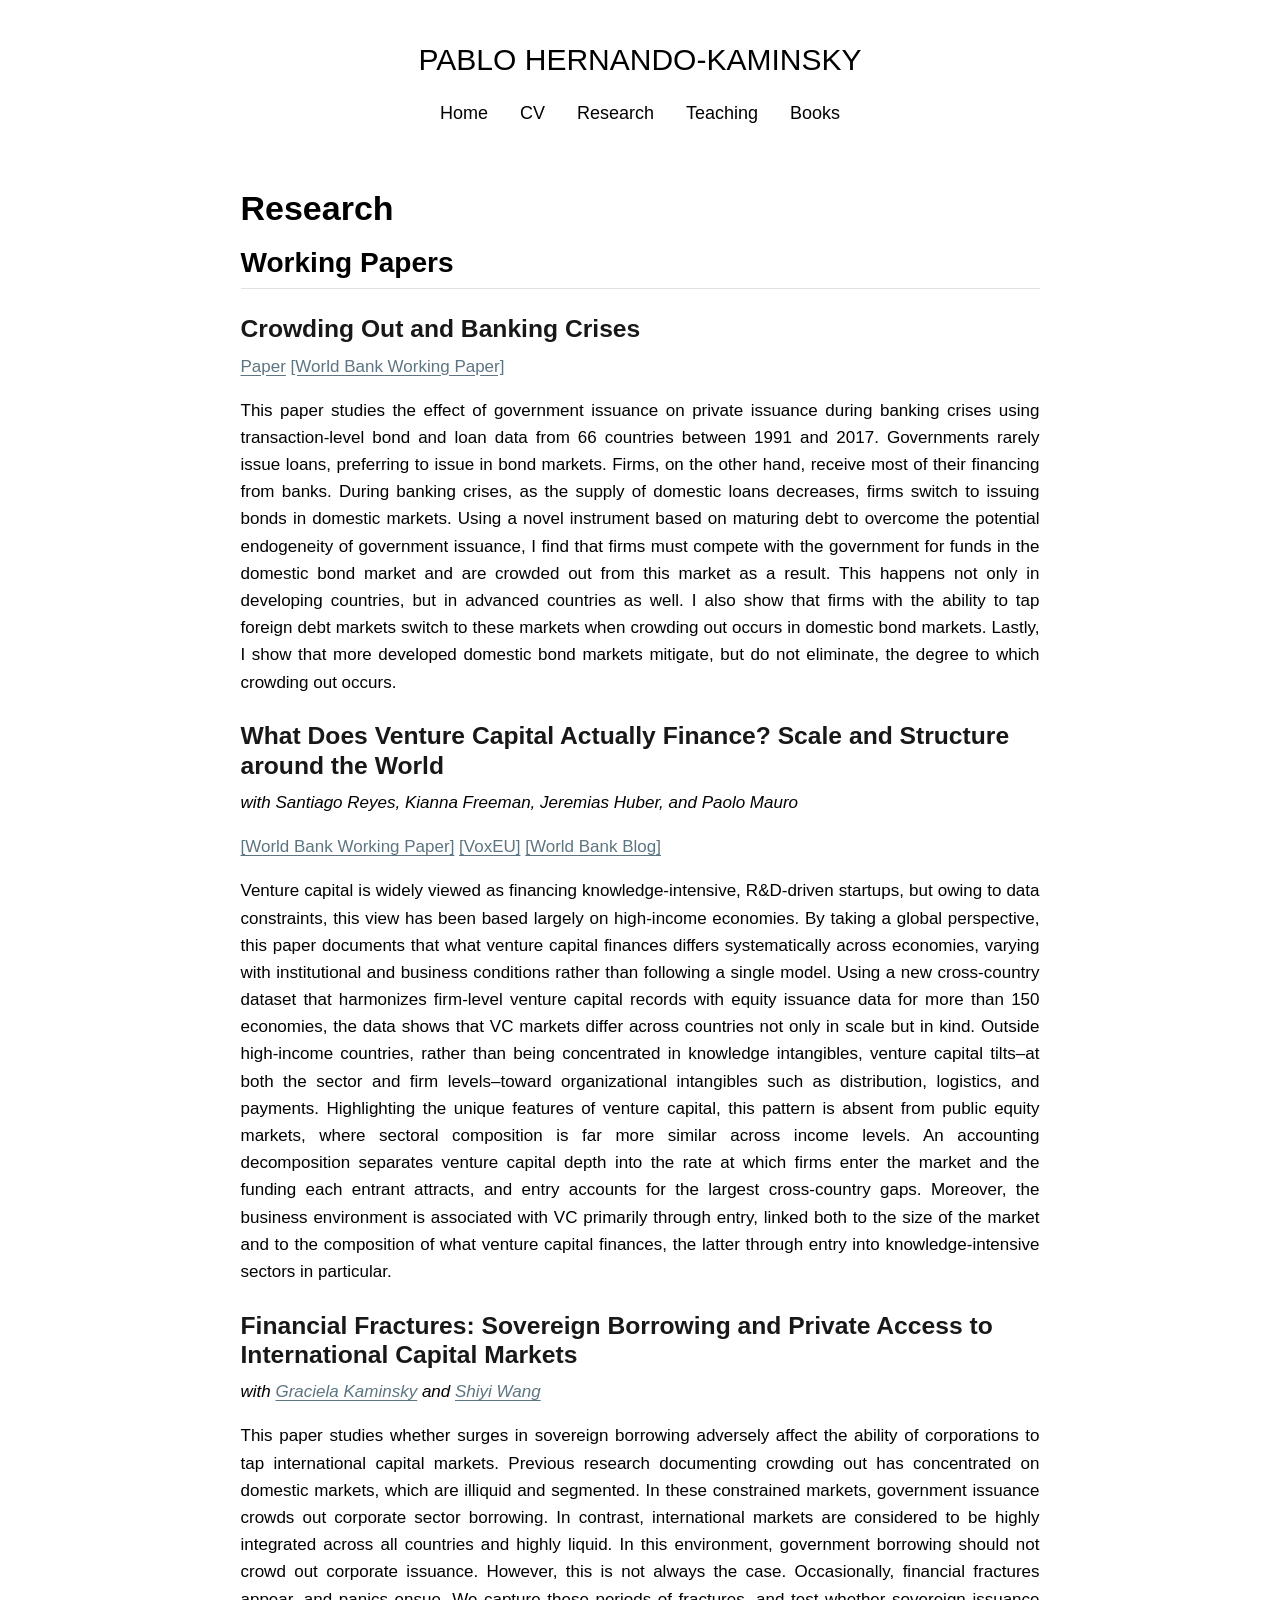
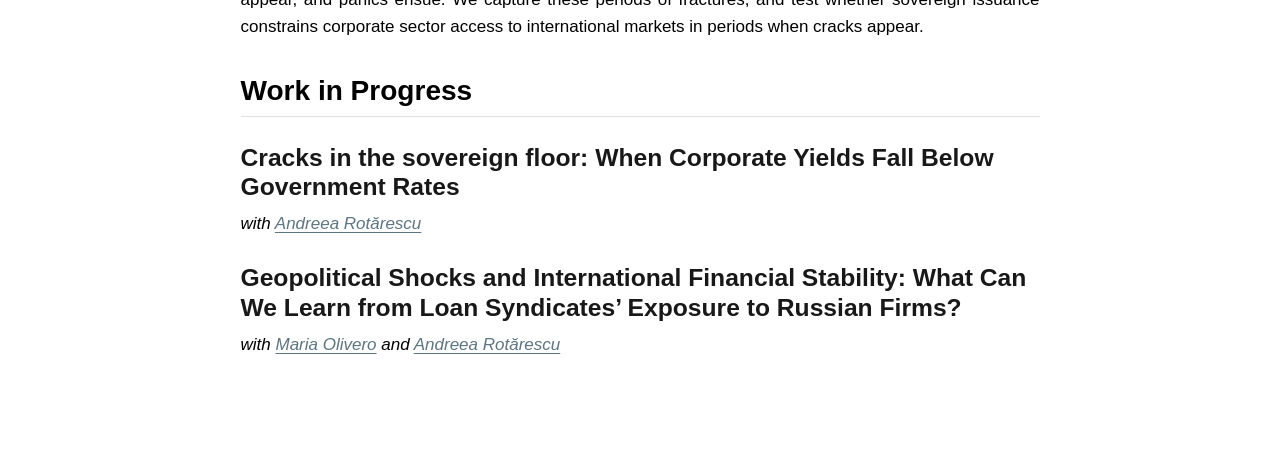
<file: docs/research/index.html>
<!DOCTYPE html>
<html xmlns="http://www.w3.org/1999/xhtml" lang="en" xml:lang="en"><head>

<meta charset="utf-8">
<meta name="generator" content="quarto-1.10.18">

<meta name="viewport" content="width=device-width, initial-scale=1.0, user-scalable=yes">


<title>Research – PABLO HERNANDO-KAMINSKY</title>
<style>
/* Default styles provided by pandoc.
** See https://pandoc.org/MANUAL.html#variables-for-html for config info.
*/
span.smallcaps{font-variant: small-caps;}
div.columns{display: flex; gap: 1.5em;}
div.column{flex: auto;}
@media screen {
div.columns{gap: min(4vw, 1.5em);}
div.column{overflow-x: auto;}
}
div.hanging-indent{margin-left: 1.5em; text-indent: -1.5em;}
ul.task-list{list-style: none;}
ul.task-list li input[type="checkbox"] {
  width: 0.8em;
  margin: 0 0.8em 0.2em -1em; /* quarto-specific, see https://github.com/quarto-dev/quarto-cli/issues/4556 */ 
  vertical-align: middle;
}
</style>


<script src="../site_libs/quarto-nav/quarto-nav.js"></script>
<script src="../site_libs/quarto-nav/headroom.min.js"></script>
<link href="../images/favicon_new_256x256.png" rel="icon" type="image/png">
<script src="../site_libs/clipboard/clipboard.min.js"></script>
<script src="../site_libs/quarto-html/quarto.js" type="module"></script>
<script src="../site_libs/quarto-html/tabsets/tabsets.js" type="module"></script>
<script src="../site_libs/quarto-html/popper.min.js"></script>
<script src="../site_libs/quarto-html/tippy.umd.min.js"></script>
<script src="../site_libs/quarto-html/anchor.min.js"></script>
<link href="../site_libs/quarto-html/tippy.css" rel="stylesheet">
<link href="../site_libs/quarto-html/quarto-syntax-highlighting-64a204ab8560d761af7679ceaba22944.css" rel="stylesheet" id="quarto-text-highlighting-styles">
<script src="../site_libs/bootstrap/bootstrap.min.js"></script>
<link href="../site_libs/bootstrap/bootstrap-icons.css" rel="stylesheet">
<link href="../site_libs/bootstrap/bootstrap-d0cfe7a3482e0d49a74229a8f3b76718.min.css" rel="stylesheet" append-hash="true" id="quarto-bootstrap" data-mode="light">
<script id="quarto-search-options" type="application/json">{
  "language": {
    "search-no-results-text": "No results",
    "search-matching-documents-text": "matching documents",
    "search-copy-link-title": "Copy link to search",
    "search-hide-matches-text": "Hide additional matches",
    "search-more-match-text": "more match in this document",
    "search-more-matches-text": "more matches in this document",
    "search-clear-button-title": "Clear",
    "search-text-placeholder": "",
    "search-detached-cancel-button-title": "Cancel",
    "search-submit-button-title": "Submit",
    "search-label": "Search"
  }
}</script>


<link rel="stylesheet" href="../styles.css">
</head>

<body class="nav-fixed fullcontent quarto-light">

<div id="quarto-search-results"></div>
  <header id="quarto-header" class="headroom fixed-top">
    <nav class="navbar navbar-expand-lg " data-bs-theme="dark">
      <div class="navbar-container container-fluid">
      <div class="navbar-brand-container mx-auto">
    <a class="navbar-brand" href="../index.html">
    <span class="navbar-title">PABLO HERNANDO-KAMINSKY</span>
    </a>
  </div>
          <button class="navbar-toggler" type="button" data-bs-toggle="collapse" data-bs-target="#navbarCollapse" aria-controls="navbarCollapse" role="menu" aria-expanded="false" aria-label="Toggle navigation" onclick="if (window.quartoToggleHeadroom) { window.quartoToggleHeadroom(); }">
  <span class="navbar-toggler-icon"></span>
</button>
          <div class="collapse navbar-collapse" id="navbarCollapse">
            <ul class="navbar-nav navbar-nav-scroll ms-auto">
  <li class="nav-item">
    <a class="nav-link" href="../index.html"> 
<span class="menu-text">Home</span></a>
  </li>  
  <li class="nav-item">
    <a class="nav-link" href="../cv/index.html"> 
<span class="menu-text">CV</span></a>
  </li>  
  <li class="nav-item">
    <a class="nav-link active" href="../research/index.html" aria-current="page"> 
<span class="menu-text">Research</span></a>
  </li>  
  <li class="nav-item">
    <a class="nav-link" href="../teaching/index.html"> 
<span class="menu-text">Teaching</span></a>
  </li>  
  <li class="nav-item">
    <a class="nav-link" href="../books/index.html"> 
<span class="menu-text">Books</span></a>
  </li>  
</ul>
          </div> <!-- /navcollapse -->
            <div class="quarto-navbar-tools">
</div>
      </div> <!-- /container-fluid -->
    </nav>
</header>
<!-- content -->
<div id="quarto-content" class="quarto-container page-columns page-rows-contents page-layout-article page-navbar">
<!-- sidebar -->
<!-- margin-sidebar -->
    
<!-- main -->
<main class="content" id="quarto-document-content">

<header id="title-block-header" class="quarto-title-block default">
<div class="quarto-title">
<h1 class="title">Research</h1>
</div>



<div class="quarto-title-meta">

    
  
    
  </div>
  


</header>


<section id="working-papers" class="level2">
<h2 class="anchored" data-anchor-id="working-papers">Working Papers</h2>
<section id="crowding-out-and-banking-crises" class="level3">
<h3 class="anchored" data-anchor-id="crowding-out-and-banking-crises">Crowding Out and Banking Crises</h3>
<p><a href="../files/papers/JMP_28.pdf" target="_blank">Paper</a> <a href="https://documents.worldbank.org/en/publication/documents-reports/documentdetail/099548206122570315" target="_blank">[World Bank Working Paper]</a></p>
<div class="justified">
<p>This paper studies the effect of government issuance on private issuance during banking crises using transaction-level bond and loan data from 66 countries between 1991 and 2017. Governments rarely issue loans, preferring to issue in bond markets. Firms, on the other hand, receive most of their financing from banks. During banking crises, as the supply of domestic loans decreases, firms switch to issuing bonds in domestic markets. Using a novel instrument based on maturing debt to overcome the potential endogeneity of government issuance, I find that firms must compete with the government for funds in the domestic bond market and are crowded out from this market as a result. This happens not only in developing countries, but in advanced countries as well. I also show that firms with the ability to tap foreign debt markets switch to these markets when crowding out occurs in domestic bond markets. Lastly, I show that more developed domestic bond markets mitigate, but do not eliminate, the degree to which crowding out occurs.</p>
</div>
</section>
<section id="what-does-venture-capital-actually-finance-scale-and-structure-around-the-world" class="level3">
<h3 class="anchored" data-anchor-id="what-does-venture-capital-actually-finance-scale-and-structure-around-the-world">What Does Venture Capital Actually Finance? Scale and Structure around the World</h3>
<p><em>with Santiago Reyes, Kianna Freeman, Jeremias Huber, and Paolo Mauro</em></p>
<p><a href="https://documents.worldbank.org/en/publication/documents-reports/documentdetail/099448208312623799" target="_blank">[World Bank Working Paper]</a> <a href="https://cepr.org/index%2ephp/voxeu/columns/venture-capital-global-perspective" target="_blank">[VoxEU]</a> <a href="https://blogs.worldbank.org/en/developmenttalk/local-needs--local-know-how--five-facts-about-venture-capital-in" target="_blank">[World Bank Blog]</a></p>
<div class="justified">
<p>Venture capital is widely viewed as financing knowledge-intensive, R&amp;D-driven startups, but owing to data constraints, this view has been based largely on high-income economies. By taking a global perspective, this paper documents that what venture capital finances differs systematically across economies, varying with institutional and business conditions rather than following a single model. Using a new cross-country dataset that harmonizes firm-level venture capital records with equity issuance data for more than 150 economies, the data shows that VC markets differ across countries not only in scale but in kind. Outside high-income countries, rather than being concentrated in knowledge intangibles, venture capital tilts–at both the sector and firm levels–toward organizational intangibles such as distribution, logistics, and payments. Highlighting the unique features of venture capital, this pattern is absent from public equity markets, where sectoral composition is far more similar across income levels. An accounting decomposition separates venture capital depth into the rate at which firms enter the market and the funding each entrant attracts, and entry accounts for the largest cross-country gaps. Moreover, the business environment is associated with VC primarily through entry, linked both to the size of the market and to the composition of what venture capital finances, the latter through entry into knowledge-intensive sectors in particular.</p>
</div>
</section>
<section id="financial-fractures-sovereign-borrowing-and-private-access-to-international-capital-markets" class="level3">
<h3 class="anchored" data-anchor-id="financial-fractures-sovereign-borrowing-and-private-access-to-international-capital-markets">Financial Fractures: Sovereign Borrowing and Private Access to International Capital Markets</h3>
<p><em>with <a href="https://www.gracielakaminsky.com/">Graciela Kaminsky</a> and <a href="https://shiyiwang.weebly.com/">Shiyi Wang</a></em></p>
<div class="justified">
<p>This paper studies whether surges in sovereign borrowing adversely affect the ability of corporations to tap international capital markets. Previous research documenting crowding out has concentrated on domestic markets, which are illiquid and segmented. In these constrained markets, government issuance crowds out corporate sector borrowing. In contrast, international markets are considered to be highly integrated across all countries and highly liquid. In this environment, government borrowing should not crowd out corporate issuance. However, this is not always the case. Occasionally, financial fractures appear, and panics ensue. We capture these periods of fractures, and test whether sovereign issuance constrains corporate sector access to international markets in periods when cracks appear.</p>
</div>
</section>
</section>
<section id="work-in-progress" class="level2">
<h2 class="anchored" data-anchor-id="work-in-progress">Work in Progress</h2>
<section id="cracks-in-the-sovereign-floor-when-corporate-yields-fall-below-government-rates" class="level3">
<h3 class="anchored" data-anchor-id="cracks-in-the-sovereign-floor-when-corporate-yields-fall-below-government-rates">Cracks in the sovereign floor: When Corporate Yields Fall Below Government Rates</h3>
<p><em>with <a href="https://www.andreearotarescu.com/">Andreea Rotărescu</a></em></p>
</section>
<section id="geopolitical-shocks-and-international-financial-stability-what-can-we-learn-from-loan-syndicates-exposure-to-russian-firms" class="level3">
<h3 class="anchored" data-anchor-id="geopolitical-shocks-and-international-financial-stability-what-can-we-learn-from-loan-syndicates-exposure-to-russian-firms">Geopolitical Shocks and International Financial Stability: What Can We Learn from Loan Syndicates’ Exposure to Russian Firms?</h3>
<p><em>with <a href="https://www.mariapia-olivero.com/">Maria Olivero</a> and <a href="https://www.andreearotarescu.com/">Andreea Rotărescu</a></em></p>


</section>
</section>

</main> <!-- /main -->
<script id="quarto-html-after-body" type="application/javascript">
  window.document.addEventListener("DOMContentLoaded", function (event) {
    const icon = "";
    const anchorJS = new window.AnchorJS();
    anchorJS.options = {
      placement: 'right',
      icon: icon
    };
    anchorJS.add('.anchored');
    const isCodeAnnotation = (el) => {
      for (const clz of el.classList) {
        if (clz.startsWith('code-annotation-')) {                     
          return true;
        }
      }
      return false;
    }
    const onCopySuccess = function(e) {
      // button target
      const button = e.trigger;
      // don't keep focus
      button.blur();
      // flash "checked"
      button.classList.add('code-copy-button-checked');
      var currentTitle = button.getAttribute("title");
      button.setAttribute("title", "Copied!");
      let tooltip;
      if (window.bootstrap) {
        button.setAttribute("data-bs-toggle", "tooltip");
        button.setAttribute("data-bs-placement", "left");
        button.setAttribute("data-bs-title", "Copied!");
        tooltip = new bootstrap.Tooltip(button, 
          { trigger: "manual", 
            customClass: "code-copy-button-tooltip",
            offset: [0, -8]});
        tooltip.show();    
      }
      setTimeout(function() {
        if (tooltip) {
          tooltip.hide();
          button.removeAttribute("data-bs-title");
          button.removeAttribute("data-bs-toggle");
          button.removeAttribute("data-bs-placement");
        }
        button.setAttribute("title", currentTitle);
        button.classList.remove('code-copy-button-checked');
      }, 1000);
      // clear code selection
      e.clearSelection();
    }
    const getTextToCopy = function(trigger) {
      const outerScaffold = trigger.parentElement.cloneNode(true);
      const codeEl = outerScaffold.querySelector('code');
      for (const childEl of codeEl.children) {
        if (isCodeAnnotation(childEl)) {
          childEl.remove();
        }
      }
      return codeEl.innerText;
    }
    const clipboard = new window.ClipboardJS('.code-copy-button:not([data-in-quarto-modal])', {
      text: getTextToCopy
    });
    clipboard.on('success', onCopySuccess);
    if (window.document.getElementById('quarto-embedded-source-code-modal')) {
      const clipboardModal = new window.ClipboardJS('.code-copy-button[data-in-quarto-modal]', {
        text: getTextToCopy,
        container: window.document.getElementById('quarto-embedded-source-code-modal')
      });
      clipboardModal.on('success', onCopySuccess);
    }
      var localhostRegex = new RegExp(/^(?:http|https):\/\/localhost\:?[0-9]*\//);
      var mailtoRegex = new RegExp(/^mailto:/);
        var filterRegex = new RegExp('/' + window.location.host + '/');
      var isInternal = (href) => {
          return filterRegex.test(href) || localhostRegex.test(href) || mailtoRegex.test(href);
      }
      // Inspect non-navigation links and adorn them if external
     var links = window.document.querySelectorAll('a[href]:not(.nav-link):not(.navbar-brand):not(.toc-action):not(.sidebar-link):not(.sidebar-item-toggle):not(.pagination-link):not(.no-external):not([aria-hidden]):not(.dropdown-item):not(.quarto-navigation-tool):not(.about-link)');
      for (var i=0; i<links.length; i++) {
        const link = links[i];
        if (!isInternal(link.href)) {
          // undo the damage that might have been done by quarto-nav.js in the case of
          // links that we want to consider external
          if (link.dataset.originalHref !== undefined) {
            link.href = link.dataset.originalHref;
          }
        }
      }
    function tippyHover(el, contentFn, onTriggerFn, onUntriggerFn) {
      const config = {
        allowHTML: true,
        maxWidth: 500,
        delay: 100,
        arrow: false,
        appendTo: function(el) {
            return el.parentElement;
        },
        interactive: true,
        interactiveBorder: 10,
        theme: 'quarto',
        placement: 'bottom-start',
      };
      if (contentFn) {
        config.content = contentFn;
      }
      if (onTriggerFn) {
        config.onTrigger = onTriggerFn;
      }
      if (onUntriggerFn) {
        config.onUntrigger = onUntriggerFn;
      }
      window.tippy(el, config); 
    }
    const noterefs = window.document.querySelectorAll('a[role="doc-noteref"]');
    for (var i=0; i<noterefs.length; i++) {
      const ref = noterefs[i];
      tippyHover(ref, function() {
        // use id or data attribute instead here
        let href = ref.getAttribute('data-footnote-href') || ref.getAttribute('href');
        try { href = new URL(href).hash; } catch {}
        const id = href.replace(/^#\/?/, "");
        const note = window.document.getElementById(id);
        if (note) {
          return note.innerHTML;
        } else {
          return "";
        }
      });
    }
    const xrefs = window.document.querySelectorAll('a.quarto-xref');
    const processXRef = (id, note) => {
      // Strip column container classes
      const stripColumnClz = (el) => {
        el.classList.remove("page-full", "page-columns");
        if (el.children) {
          for (const child of el.children) {
            stripColumnClz(child);
          }
        }
      }
      stripColumnClz(note)
      if (id === null || id.startsWith('sec-')) {
        // Special case sections, only their first couple elements
        const container = document.createElement("div");
        if (note.children && note.children.length > 2) {
          container.appendChild(note.children[0].cloneNode(true));
          for (let i = 1; i < note.children.length; i++) {
            const child = note.children[i];
            if (child.tagName === "P" && child.innerText === "") {
              continue;
            } else {
              container.appendChild(child.cloneNode(true));
              break;
            }
          }
          if (window.Quarto?.typesetMath) {
            window.Quarto.typesetMath(container);
          }
          return container.innerHTML
        } else {
          if (window.Quarto?.typesetMath) {
            window.Quarto.typesetMath(note);
          }
          return note.innerHTML;
        }
      } else {
        // Remove any anchor links if they are present
        const anchorLink = note.querySelector('a.anchorjs-link');
        if (anchorLink) {
          anchorLink.remove();
        }
        if (window.Quarto?.typesetMath) {
          window.Quarto.typesetMath(note);
        }
        if (note.classList.contains("callout")) {
          return note.outerHTML;
        } else {
          return note.innerHTML;
        }
      }
    }
    for (var i=0; i<xrefs.length; i++) {
      const xref = xrefs[i];
      tippyHover(xref, undefined, function(instance) {
        instance.disable();
        let url = xref.getAttribute('href');
        let hash = undefined; 
        if (url.startsWith('#')) {
          hash = url;
        } else {
          try { hash = new URL(url).hash; } catch {}
        }
        if (hash) {
          const id = hash.replace(/^#\/?/, "");
          const note = window.document.getElementById(id);
          if (note !== null) {
            try {
              const html = processXRef(id, note.cloneNode(true));
              instance.setContent(html);
            } finally {
              instance.enable();
              instance.show();
            }
          } else {
            // See if we can fetch this
            fetch(url.split('#')[0])
            .then(res => res.text())
            .then(html => {
              const parser = new DOMParser();
              const htmlDoc = parser.parseFromString(html, "text/html");
              const note = htmlDoc.getElementById(id);
              if (note !== null) {
                const html = processXRef(id, note);
                instance.setContent(html);
              } 
            }).finally(() => {
              instance.enable();
              instance.show();
            });
          }
        } else {
          // See if we can fetch a full url (with no hash to target)
          // This is a special case and we should probably do some content thinning / targeting
          fetch(url)
          .then(res => res.text())
          .then(html => {
            const parser = new DOMParser();
            const htmlDoc = parser.parseFromString(html, "text/html");
            const note = htmlDoc.querySelector('main.content');
            if (note !== null) {
              // This should only happen for chapter cross references
              // (since there is no id in the URL)
              // remove the first header
              if (note.children.length > 0 && note.children[0].tagName === "HEADER") {
                note.children[0].remove();
              }
              const html = processXRef(null, note);
              instance.setContent(html);
            } 
          }).finally(() => {
            instance.enable();
            instance.show();
          });
        }
      }, function(instance) {
      });
    }
        let selectedAnnoteEl;
        const selectorForAnnotation = ( cell, annotation) => {
          let cellAttr = 'data-code-cell="' + cell + '"';
          let lineAttr = 'data-code-annotation="' +  annotation + '"';
          const selector = 'span[' + cellAttr + '][' + lineAttr + ']';
          return selector;
        }
        const selectCodeLines = (annoteEl) => {
          const doc = window.document;
          const targetCell = annoteEl.getAttribute("data-target-cell");
          const targetAnnotation = annoteEl.getAttribute("data-target-annotation");
          const annoteSpan = window.document.querySelector(selectorForAnnotation(targetCell, targetAnnotation));
          const lines = annoteSpan.getAttribute("data-code-lines").split(",");
          const lineIds = lines.map((line) => {
            return targetCell + "-" + line;
          })
          let top = null;
          let height = null;
          let parent = null;
          if (lineIds.length > 0) {
              //compute the position of the single el (top and bottom and make a div)
              const el = window.document.getElementById(lineIds[0]);
              top = el.offsetTop;
              height = el.offsetHeight;
              parent = el.parentElement.parentElement;
            if (lineIds.length > 1) {
              const lastEl = window.document.getElementById(lineIds[lineIds.length - 1]);
              const bottom = lastEl.offsetTop + lastEl.offsetHeight;
              height = bottom - top;
            }
            if (top !== null && height !== null && parent !== null) {
              // cook up a div (if necessary) and position it 
              let div = window.document.getElementById("code-annotation-line-highlight");
              if (div === null) {
                div = window.document.createElement("div");
                div.setAttribute("id", "code-annotation-line-highlight");
                div.style.position = 'absolute';
                parent.appendChild(div);
              }
              div.style.top = top - 2 + "px";
              div.style.height = height + 4 + "px";
              div.style.left = 0;
              let gutterDiv = window.document.getElementById("code-annotation-line-highlight-gutter");
              if (gutterDiv === null) {
                gutterDiv = window.document.createElement("div");
                gutterDiv.setAttribute("id", "code-annotation-line-highlight-gutter");
                gutterDiv.style.position = 'absolute';
                const codeCell = window.document.getElementById(targetCell);
                const gutter = codeCell.querySelector('.code-annotation-gutter');
                gutter.appendChild(gutterDiv);
              }
              gutterDiv.style.top = top - 2 + "px";
              gutterDiv.style.height = height + 4 + "px";
            }
            selectedAnnoteEl = annoteEl;
          }
        };
        const unselectCodeLines = () => {
          const elementsIds = ["code-annotation-line-highlight", "code-annotation-line-highlight-gutter"];
          elementsIds.forEach((elId) => {
            const div = window.document.getElementById(elId);
            if (div) {
              div.remove();
            }
          });
          selectedAnnoteEl = undefined;
        };
          // Handle positioning of the toggle
      window.addEventListener(
        "resize",
        throttle(() => {
          elRect = undefined;
          if (selectedAnnoteEl) {
            selectCodeLines(selectedAnnoteEl);
          }
        }, 10)
      );
      function throttle(fn, ms) {
      let throttle = false;
      let timer;
        return (...args) => {
          if(!throttle) { // first call gets through
              fn.apply(this, args);
              throttle = true;
          } else { // all the others get throttled
              if(timer) clearTimeout(timer); // cancel #2
              timer = setTimeout(() => {
                fn.apply(this, args);
                timer = throttle = false;
              }, ms);
          }
        };
      }
        // Attach click handler to the DT
        const annoteDls = window.document.querySelectorAll('dt[data-target-cell]');
        for (const annoteDlNode of annoteDls) {
          annoteDlNode.addEventListener('click', (event) => {
            const clickedEl = event.target;
            if (clickedEl !== selectedAnnoteEl) {
              unselectCodeLines();
              const activeEl = window.document.querySelector('dt[data-target-cell].code-annotation-active');
              if (activeEl) {
                activeEl.classList.remove('code-annotation-active');
              }
              selectCodeLines(clickedEl);
              clickedEl.classList.add('code-annotation-active');
            } else {
              // Unselect the line
              unselectCodeLines();
              clickedEl.classList.remove('code-annotation-active');
            }
          });
        }
    const findCites = (el) => {
      const parentEl = el.parentElement;
      if (parentEl) {
        const cites = parentEl.dataset.cites;
        if (cites) {
          return {
            el,
            cites: cites.split(' ')
          };
        } else {
          return findCites(el.parentElement)
        }
      } else {
        return undefined;
      }
    };
    var bibliorefs = window.document.querySelectorAll('a[role="doc-biblioref"]');
    for (var i=0; i<bibliorefs.length; i++) {
      const ref = bibliorefs[i];
      const citeInfo = findCites(ref);
      if (citeInfo) {
        tippyHover(citeInfo.el, function() {
          var popup = window.document.createElement('div');
          citeInfo.cites.forEach(function(cite) {
            var citeDiv = window.document.createElement('div');
            citeDiv.classList.add('hanging-indent');
            citeDiv.classList.add('csl-entry');
            var biblioDiv = window.document.getElementById('ref-' + cite);
            if (biblioDiv) {
              citeDiv.innerHTML = biblioDiv.innerHTML;
            }
            popup.appendChild(citeDiv);
          });
          return popup.innerHTML;
        });
      }
    }
  });
  </script>
</div> <!-- /content -->




</body></html>
</file>
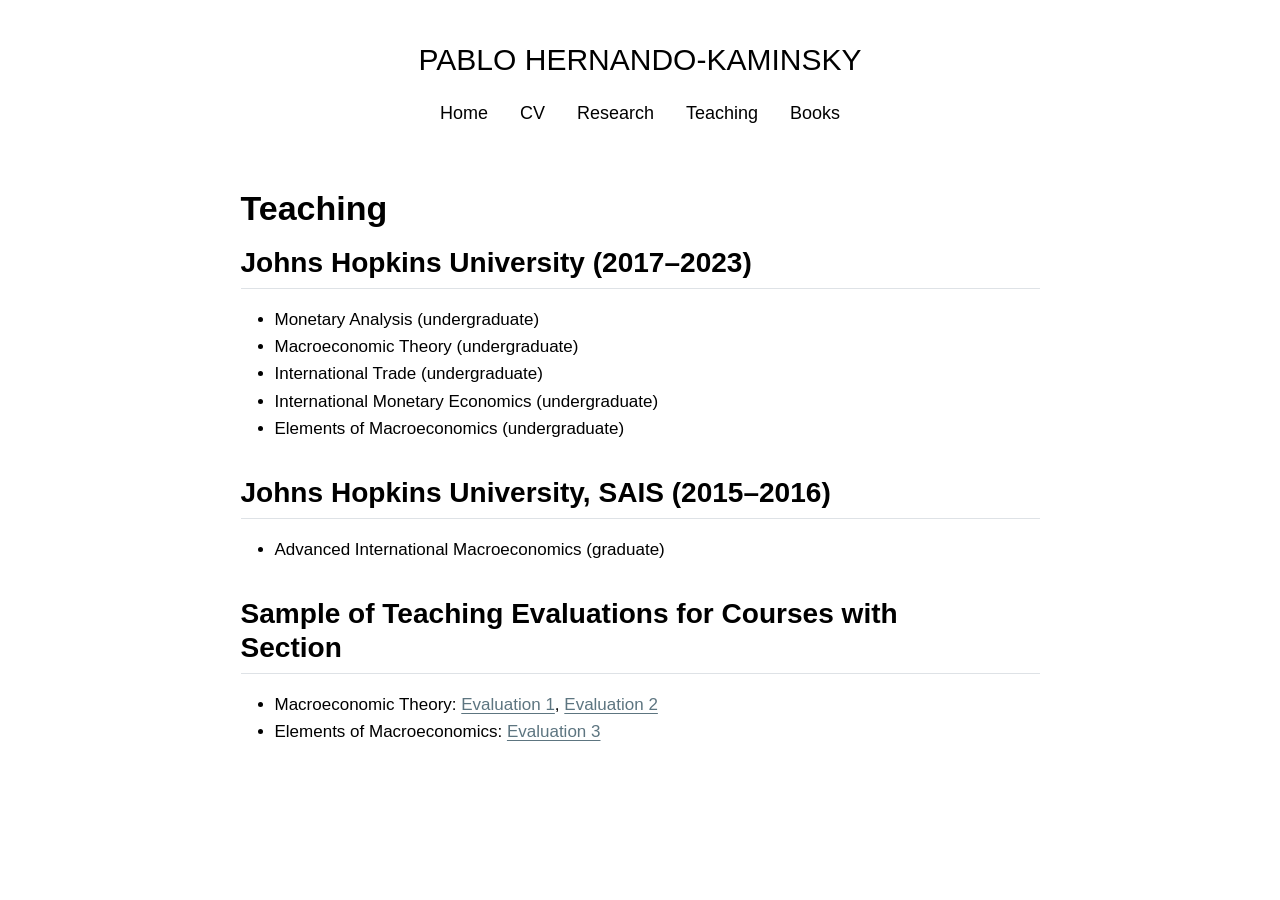
<file: docs/teaching/index.html>
<!DOCTYPE html>
<html xmlns="http://www.w3.org/1999/xhtml" lang="en" xml:lang="en"><head>

<meta charset="utf-8">
<meta name="generator" content="quarto-1.10.18">

<meta name="viewport" content="width=device-width, initial-scale=1.0, user-scalable=yes">


<title>Teaching – PABLO HERNANDO-KAMINSKY</title>
<style>
/* Default styles provided by pandoc.
** See https://pandoc.org/MANUAL.html#variables-for-html for config info.
*/
span.smallcaps{font-variant: small-caps;}
div.columns{display: flex; gap: 1.5em;}
div.column{flex: auto;}
@media screen {
div.columns{gap: min(4vw, 1.5em);}
div.column{overflow-x: auto;}
}
div.hanging-indent{margin-left: 1.5em; text-indent: -1.5em;}
ul.task-list{list-style: none;}
ul.task-list li input[type="checkbox"] {
  width: 0.8em;
  margin: 0 0.8em 0.2em -1em; /* quarto-specific, see https://github.com/quarto-dev/quarto-cli/issues/4556 */ 
  vertical-align: middle;
}
</style>


<script src="../site_libs/quarto-nav/quarto-nav.js"></script>
<script src="../site_libs/quarto-nav/headroom.min.js"></script>
<link href="../images/favicon_new_256x256.png" rel="icon" type="image/png">
<script src="../site_libs/clipboard/clipboard.min.js"></script>
<script src="../site_libs/quarto-html/quarto.js" type="module"></script>
<script src="../site_libs/quarto-html/tabsets/tabsets.js" type="module"></script>
<script src="../site_libs/quarto-html/popper.min.js"></script>
<script src="../site_libs/quarto-html/tippy.umd.min.js"></script>
<script src="../site_libs/quarto-html/anchor.min.js"></script>
<link href="../site_libs/quarto-html/tippy.css" rel="stylesheet">
<link href="../site_libs/quarto-html/quarto-syntax-highlighting-64a204ab8560d761af7679ceaba22944.css" rel="stylesheet" id="quarto-text-highlighting-styles">
<script src="../site_libs/bootstrap/bootstrap.min.js"></script>
<link href="../site_libs/bootstrap/bootstrap-icons.css" rel="stylesheet">
<link href="../site_libs/bootstrap/bootstrap-d0cfe7a3482e0d49a74229a8f3b76718.min.css" rel="stylesheet" append-hash="true" id="quarto-bootstrap" data-mode="light">
<script id="quarto-search-options" type="application/json">{
  "language": {
    "search-no-results-text": "No results",
    "search-matching-documents-text": "matching documents",
    "search-copy-link-title": "Copy link to search",
    "search-hide-matches-text": "Hide additional matches",
    "search-more-match-text": "more match in this document",
    "search-more-matches-text": "more matches in this document",
    "search-clear-button-title": "Clear",
    "search-text-placeholder": "",
    "search-detached-cancel-button-title": "Cancel",
    "search-submit-button-title": "Submit",
    "search-label": "Search"
  }
}</script>


<link rel="stylesheet" href="../styles.css">
</head>

<body class="nav-fixed fullcontent quarto-light">

<div id="quarto-search-results"></div>
  <header id="quarto-header" class="headroom fixed-top">
    <nav class="navbar navbar-expand-lg " data-bs-theme="dark">
      <div class="navbar-container container-fluid">
      <div class="navbar-brand-container mx-auto">
    <a class="navbar-brand" href="../index.html">
    <span class="navbar-title">PABLO HERNANDO-KAMINSKY</span>
    </a>
  </div>
          <button class="navbar-toggler" type="button" data-bs-toggle="collapse" data-bs-target="#navbarCollapse" aria-controls="navbarCollapse" role="menu" aria-expanded="false" aria-label="Toggle navigation" onclick="if (window.quartoToggleHeadroom) { window.quartoToggleHeadroom(); }">
  <span class="navbar-toggler-icon"></span>
</button>
          <div class="collapse navbar-collapse" id="navbarCollapse">
            <ul class="navbar-nav navbar-nav-scroll ms-auto">
  <li class="nav-item">
    <a class="nav-link" href="../index.html"> 
<span class="menu-text">Home</span></a>
  </li>  
  <li class="nav-item">
    <a class="nav-link" href="../cv/index.html"> 
<span class="menu-text">CV</span></a>
  </li>  
  <li class="nav-item">
    <a class="nav-link" href="../research/index.html"> 
<span class="menu-text">Research</span></a>
  </li>  
  <li class="nav-item">
    <a class="nav-link active" href="../teaching/index.html" aria-current="page"> 
<span class="menu-text">Teaching</span></a>
  </li>  
  <li class="nav-item">
    <a class="nav-link" href="../books/index.html"> 
<span class="menu-text">Books</span></a>
  </li>  
</ul>
          </div> <!-- /navcollapse -->
            <div class="quarto-navbar-tools">
</div>
      </div> <!-- /container-fluid -->
    </nav>
</header>
<!-- content -->
<div id="quarto-content" class="quarto-container page-columns page-rows-contents page-layout-article page-navbar">
<!-- sidebar -->
<!-- margin-sidebar -->
    
<!-- main -->
<main class="content" id="quarto-document-content">

<header id="title-block-header" class="quarto-title-block default">
<div class="quarto-title">
<h1 class="title">Teaching</h1>
</div>



<div class="quarto-title-meta">

    
  
    
  </div>
  


</header>


<section id="johns-hopkins-university-20172023" class="level2">
<h2 class="anchored" data-anchor-id="johns-hopkins-university-20172023">Johns Hopkins University (2017–2023)</h2>
<ul>
<li>Monetary Analysis (undergraduate)</li>
<li>Macroeconomic Theory (undergraduate)</li>
<li>International Trade (undergraduate)</li>
<li>International Monetary Economics (undergraduate)</li>
<li>Elements of Macroeconomics (undergraduate)</li>
</ul>
</section>
<section id="johns-hopkins-university-sais-20152016" class="level2">
<h2 class="anchored" data-anchor-id="johns-hopkins-university-sais-20152016">Johns Hopkins University, SAIS (2015–2016)</h2>
<ul>
<li>Advanced International Macroeconomics (graduate)</li>
</ul>
</section>
<section id="sample-of-teaching-evaluations-for-courses-with-section" class="level2">
<h2 class="anchored" data-anchor-id="sample-of-teaching-evaluations-for-courses-with-section">Sample of Teaching Evaluations for Courses with Section</h2>
<ul>
<li>Macroeconomic Theory: <a href="../files/teaching/TA Evaluation-AS.180.302.02.SP22MacroeconomicTheory_LaurenceBall.pdf">Evaluation 1</a>, <a href="../files/teaching/TA Evaluation-AS.180.302.04.SP20MacroeconomicTheory_LudmilaPoliakova.pdf">Evaluation 2</a></li>
<li>Elements of Macroeconomics: <a href="../files/teaching/TA Evaluation-AS.180.101.12.FA17ElementsofMacroeconomics_RobertBarbera.pdf">Evaluation 3</a></li>
</ul>


</section>

</main> <!-- /main -->
<script id="quarto-html-after-body" type="application/javascript">
  window.document.addEventListener("DOMContentLoaded", function (event) {
    const icon = "";
    const anchorJS = new window.AnchorJS();
    anchorJS.options = {
      placement: 'right',
      icon: icon
    };
    anchorJS.add('.anchored');
    const isCodeAnnotation = (el) => {
      for (const clz of el.classList) {
        if (clz.startsWith('code-annotation-')) {                     
          return true;
        }
      }
      return false;
    }
    const onCopySuccess = function(e) {
      // button target
      const button = e.trigger;
      // don't keep focus
      button.blur();
      // flash "checked"
      button.classList.add('code-copy-button-checked');
      var currentTitle = button.getAttribute("title");
      button.setAttribute("title", "Copied!");
      let tooltip;
      if (window.bootstrap) {
        button.setAttribute("data-bs-toggle", "tooltip");
        button.setAttribute("data-bs-placement", "left");
        button.setAttribute("data-bs-title", "Copied!");
        tooltip = new bootstrap.Tooltip(button, 
          { trigger: "manual", 
            customClass: "code-copy-button-tooltip",
            offset: [0, -8]});
        tooltip.show();    
      }
      setTimeout(function() {
        if (tooltip) {
          tooltip.hide();
          button.removeAttribute("data-bs-title");
          button.removeAttribute("data-bs-toggle");
          button.removeAttribute("data-bs-placement");
        }
        button.setAttribute("title", currentTitle);
        button.classList.remove('code-copy-button-checked');
      }, 1000);
      // clear code selection
      e.clearSelection();
    }
    const getTextToCopy = function(trigger) {
      const outerScaffold = trigger.parentElement.cloneNode(true);
      const codeEl = outerScaffold.querySelector('code');
      for (const childEl of codeEl.children) {
        if (isCodeAnnotation(childEl)) {
          childEl.remove();
        }
      }
      return codeEl.innerText;
    }
    const clipboard = new window.ClipboardJS('.code-copy-button:not([data-in-quarto-modal])', {
      text: getTextToCopy
    });
    clipboard.on('success', onCopySuccess);
    if (window.document.getElementById('quarto-embedded-source-code-modal')) {
      const clipboardModal = new window.ClipboardJS('.code-copy-button[data-in-quarto-modal]', {
        text: getTextToCopy,
        container: window.document.getElementById('quarto-embedded-source-code-modal')
      });
      clipboardModal.on('success', onCopySuccess);
    }
      var localhostRegex = new RegExp(/^(?:http|https):\/\/localhost\:?[0-9]*\//);
      var mailtoRegex = new RegExp(/^mailto:/);
        var filterRegex = new RegExp('/' + window.location.host + '/');
      var isInternal = (href) => {
          return filterRegex.test(href) || localhostRegex.test(href) || mailtoRegex.test(href);
      }
      // Inspect non-navigation links and adorn them if external
     var links = window.document.querySelectorAll('a[href]:not(.nav-link):not(.navbar-brand):not(.toc-action):not(.sidebar-link):not(.sidebar-item-toggle):not(.pagination-link):not(.no-external):not([aria-hidden]):not(.dropdown-item):not(.quarto-navigation-tool):not(.about-link)');
      for (var i=0; i<links.length; i++) {
        const link = links[i];
        if (!isInternal(link.href)) {
          // undo the damage that might have been done by quarto-nav.js in the case of
          // links that we want to consider external
          if (link.dataset.originalHref !== undefined) {
            link.href = link.dataset.originalHref;
          }
        }
      }
    function tippyHover(el, contentFn, onTriggerFn, onUntriggerFn) {
      const config = {
        allowHTML: true,
        maxWidth: 500,
        delay: 100,
        arrow: false,
        appendTo: function(el) {
            return el.parentElement;
        },
        interactive: true,
        interactiveBorder: 10,
        theme: 'quarto',
        placement: 'bottom-start',
      };
      if (contentFn) {
        config.content = contentFn;
      }
      if (onTriggerFn) {
        config.onTrigger = onTriggerFn;
      }
      if (onUntriggerFn) {
        config.onUntrigger = onUntriggerFn;
      }
      window.tippy(el, config); 
    }
    const noterefs = window.document.querySelectorAll('a[role="doc-noteref"]');
    for (var i=0; i<noterefs.length; i++) {
      const ref = noterefs[i];
      tippyHover(ref, function() {
        // use id or data attribute instead here
        let href = ref.getAttribute('data-footnote-href') || ref.getAttribute('href');
        try { href = new URL(href).hash; } catch {}
        const id = href.replace(/^#\/?/, "");
        const note = window.document.getElementById(id);
        if (note) {
          return note.innerHTML;
        } else {
          return "";
        }
      });
    }
    const xrefs = window.document.querySelectorAll('a.quarto-xref');
    const processXRef = (id, note) => {
      // Strip column container classes
      const stripColumnClz = (el) => {
        el.classList.remove("page-full", "page-columns");
        if (el.children) {
          for (const child of el.children) {
            stripColumnClz(child);
          }
        }
      }
      stripColumnClz(note)
      if (id === null || id.startsWith('sec-')) {
        // Special case sections, only their first couple elements
        const container = document.createElement("div");
        if (note.children && note.children.length > 2) {
          container.appendChild(note.children[0].cloneNode(true));
          for (let i = 1; i < note.children.length; i++) {
            const child = note.children[i];
            if (child.tagName === "P" && child.innerText === "") {
              continue;
            } else {
              container.appendChild(child.cloneNode(true));
              break;
            }
          }
          if (window.Quarto?.typesetMath) {
            window.Quarto.typesetMath(container);
          }
          return container.innerHTML
        } else {
          if (window.Quarto?.typesetMath) {
            window.Quarto.typesetMath(note);
          }
          return note.innerHTML;
        }
      } else {
        // Remove any anchor links if they are present
        const anchorLink = note.querySelector('a.anchorjs-link');
        if (anchorLink) {
          anchorLink.remove();
        }
        if (window.Quarto?.typesetMath) {
          window.Quarto.typesetMath(note);
        }
        if (note.classList.contains("callout")) {
          return note.outerHTML;
        } else {
          return note.innerHTML;
        }
      }
    }
    for (var i=0; i<xrefs.length; i++) {
      const xref = xrefs[i];
      tippyHover(xref, undefined, function(instance) {
        instance.disable();
        let url = xref.getAttribute('href');
        let hash = undefined; 
        if (url.startsWith('#')) {
          hash = url;
        } else {
          try { hash = new URL(url).hash; } catch {}
        }
        if (hash) {
          const id = hash.replace(/^#\/?/, "");
          const note = window.document.getElementById(id);
          if (note !== null) {
            try {
              const html = processXRef(id, note.cloneNode(true));
              instance.setContent(html);
            } finally {
              instance.enable();
              instance.show();
            }
          } else {
            // See if we can fetch this
            fetch(url.split('#')[0])
            .then(res => res.text())
            .then(html => {
              const parser = new DOMParser();
              const htmlDoc = parser.parseFromString(html, "text/html");
              const note = htmlDoc.getElementById(id);
              if (note !== null) {
                const html = processXRef(id, note);
                instance.setContent(html);
              } 
            }).finally(() => {
              instance.enable();
              instance.show();
            });
          }
        } else {
          // See if we can fetch a full url (with no hash to target)
          // This is a special case and we should probably do some content thinning / targeting
          fetch(url)
          .then(res => res.text())
          .then(html => {
            const parser = new DOMParser();
            const htmlDoc = parser.parseFromString(html, "text/html");
            const note = htmlDoc.querySelector('main.content');
            if (note !== null) {
              // This should only happen for chapter cross references
              // (since there is no id in the URL)
              // remove the first header
              if (note.children.length > 0 && note.children[0].tagName === "HEADER") {
                note.children[0].remove();
              }
              const html = processXRef(null, note);
              instance.setContent(html);
            } 
          }).finally(() => {
            instance.enable();
            instance.show();
          });
        }
      }, function(instance) {
      });
    }
        let selectedAnnoteEl;
        const selectorForAnnotation = ( cell, annotation) => {
          let cellAttr = 'data-code-cell="' + cell + '"';
          let lineAttr = 'data-code-annotation="' +  annotation + '"';
          const selector = 'span[' + cellAttr + '][' + lineAttr + ']';
          return selector;
        }
        const selectCodeLines = (annoteEl) => {
          const doc = window.document;
          const targetCell = annoteEl.getAttribute("data-target-cell");
          const targetAnnotation = annoteEl.getAttribute("data-target-annotation");
          const annoteSpan = window.document.querySelector(selectorForAnnotation(targetCell, targetAnnotation));
          const lines = annoteSpan.getAttribute("data-code-lines").split(",");
          const lineIds = lines.map((line) => {
            return targetCell + "-" + line;
          })
          let top = null;
          let height = null;
          let parent = null;
          if (lineIds.length > 0) {
              //compute the position of the single el (top and bottom and make a div)
              const el = window.document.getElementById(lineIds[0]);
              top = el.offsetTop;
              height = el.offsetHeight;
              parent = el.parentElement.parentElement;
            if (lineIds.length > 1) {
              const lastEl = window.document.getElementById(lineIds[lineIds.length - 1]);
              const bottom = lastEl.offsetTop + lastEl.offsetHeight;
              height = bottom - top;
            }
            if (top !== null && height !== null && parent !== null) {
              // cook up a div (if necessary) and position it 
              let div = window.document.getElementById("code-annotation-line-highlight");
              if (div === null) {
                div = window.document.createElement("div");
                div.setAttribute("id", "code-annotation-line-highlight");
                div.style.position = 'absolute';
                parent.appendChild(div);
              }
              div.style.top = top - 2 + "px";
              div.style.height = height + 4 + "px";
              div.style.left = 0;
              let gutterDiv = window.document.getElementById("code-annotation-line-highlight-gutter");
              if (gutterDiv === null) {
                gutterDiv = window.document.createElement("div");
                gutterDiv.setAttribute("id", "code-annotation-line-highlight-gutter");
                gutterDiv.style.position = 'absolute';
                const codeCell = window.document.getElementById(targetCell);
                const gutter = codeCell.querySelector('.code-annotation-gutter');
                gutter.appendChild(gutterDiv);
              }
              gutterDiv.style.top = top - 2 + "px";
              gutterDiv.style.height = height + 4 + "px";
            }
            selectedAnnoteEl = annoteEl;
          }
        };
        const unselectCodeLines = () => {
          const elementsIds = ["code-annotation-line-highlight", "code-annotation-line-highlight-gutter"];
          elementsIds.forEach((elId) => {
            const div = window.document.getElementById(elId);
            if (div) {
              div.remove();
            }
          });
          selectedAnnoteEl = undefined;
        };
          // Handle positioning of the toggle
      window.addEventListener(
        "resize",
        throttle(() => {
          elRect = undefined;
          if (selectedAnnoteEl) {
            selectCodeLines(selectedAnnoteEl);
          }
        }, 10)
      );
      function throttle(fn, ms) {
      let throttle = false;
      let timer;
        return (...args) => {
          if(!throttle) { // first call gets through
              fn.apply(this, args);
              throttle = true;
          } else { // all the others get throttled
              if(timer) clearTimeout(timer); // cancel #2
              timer = setTimeout(() => {
                fn.apply(this, args);
                timer = throttle = false;
              }, ms);
          }
        };
      }
        // Attach click handler to the DT
        const annoteDls = window.document.querySelectorAll('dt[data-target-cell]');
        for (const annoteDlNode of annoteDls) {
          annoteDlNode.addEventListener('click', (event) => {
            const clickedEl = event.target;
            if (clickedEl !== selectedAnnoteEl) {
              unselectCodeLines();
              const activeEl = window.document.querySelector('dt[data-target-cell].code-annotation-active');
              if (activeEl) {
                activeEl.classList.remove('code-annotation-active');
              }
              selectCodeLines(clickedEl);
              clickedEl.classList.add('code-annotation-active');
            } else {
              // Unselect the line
              unselectCodeLines();
              clickedEl.classList.remove('code-annotation-active');
            }
          });
        }
    const findCites = (el) => {
      const parentEl = el.parentElement;
      if (parentEl) {
        const cites = parentEl.dataset.cites;
        if (cites) {
          return {
            el,
            cites: cites.split(' ')
          };
        } else {
          return findCites(el.parentElement)
        }
      } else {
        return undefined;
      }
    };
    var bibliorefs = window.document.querySelectorAll('a[role="doc-biblioref"]');
    for (var i=0; i<bibliorefs.length; i++) {
      const ref = bibliorefs[i];
      const citeInfo = findCites(ref);
      if (citeInfo) {
        tippyHover(citeInfo.el, function() {
          var popup = window.document.createElement('div');
          citeInfo.cites.forEach(function(cite) {
            var citeDiv = window.document.createElement('div');
            citeDiv.classList.add('hanging-indent');
            citeDiv.classList.add('csl-entry');
            var biblioDiv = window.document.getElementById('ref-' + cite);
            if (biblioDiv) {
              citeDiv.innerHTML = biblioDiv.innerHTML;
            }
            popup.appendChild(citeDiv);
          });
          return popup.innerHTML;
        });
      }
    }
  });
  </script>
</div> <!-- /content -->




</body></html>
</file>
<file: docs/site_libs/quarto-html/tippy.css>
.tippy-box[data-animation=fade][data-state=hidden]{opacity:0}[data-tippy-root]{max-width:calc(100vw - 10px)}.tippy-box{position:relative;background-color:#333;color:#fff;border-radius:4px;font-size:14px;line-height:1.4;white-space:normal;outline:0;transition-property:transform,visibility,opacity}.tippy-box[data-placement^=top]>.tippy-arrow{bottom:0}.tippy-box[data-placement^=top]>.tippy-arrow:before{bottom:-7px;left:0;border-width:8px 8px 0;border-top-color:initial;transform-origin:center top}.tippy-box[data-placement^=bottom]>.tippy-arrow{top:0}.tippy-box[data-placement^=bottom]>.tippy-arrow:before{top:-7px;left:0;border-width:0 8px 8px;border-bottom-color:initial;transform-origin:center bottom}.tippy-box[data-placement^=left]>.tippy-arrow{right:0}.tippy-box[data-placement^=left]>.tippy-arrow:before{border-width:8px 0 8px 8px;border-left-color:initial;right:-7px;transform-origin:center left}.tippy-box[data-placement^=right]>.tippy-arrow{left:0}.tippy-box[data-placement^=right]>.tippy-arrow:before{left:-7px;border-width:8px 8px 8px 0;border-right-color:initial;transform-origin:center right}.tippy-box[data-inertia][data-state=visible]{transition-timing-function:cubic-bezier(.54,1.5,.38,1.11)}.tippy-arrow{width:16px;height:16px;color:#333}.tippy-arrow:before{content:"";position:absolute;border-color:transparent;border-style:solid}.tippy-content{position:relative;padding:5px 9px;z-index:1}
</file>
<file: docs/site_libs/quarto-html/quarto-syntax-highlighting-64a204ab8560d761af7679ceaba22944.css>
/* quarto syntax highlight colors */
:root {
  --quarto-hl-ot-color: #003B4F;
  --quarto-hl-at-color: #657422;
  --quarto-hl-ss-color: #20794D;
  --quarto-hl-an-color: #5E5E5E;
  --quarto-hl-fu-color: #4758AB;
  --quarto-hl-st-color: #20794D;
  --quarto-hl-cf-color: #003B4F;
  --quarto-hl-op-color: #5E5E5E;
  --quarto-hl-er-color: #AD0000;
  --quarto-hl-bn-color: #AD0000;
  --quarto-hl-al-color: #AD0000;
  --quarto-hl-va-color: #111111;
  --quarto-hl-bu-color: inherit;
  --quarto-hl-ex-color: inherit;
  --quarto-hl-pp-color: #AD0000;
  --quarto-hl-in-color: #5E5E5E;
  --quarto-hl-vs-color: #20794D;
  --quarto-hl-wa-color: #5E5E5E;
  --quarto-hl-do-color: #5E5E5E;
  --quarto-hl-im-color: #00769E;
  --quarto-hl-ch-color: #20794D;
  --quarto-hl-dt-color: #AD0000;
  --quarto-hl-fl-color: #AD0000;
  --quarto-hl-co-color: #5E5E5E;
  --quarto-hl-cv-color: #5E5E5E;
  --quarto-hl-cn-color: #8f5902;
  --quarto-hl-sc-color: #5E5E5E;
  --quarto-hl-dv-color: #AD0000;
  --quarto-hl-kw-color: #003B4F;
}

/* other quarto variables */
:root {
  --quarto-font-monospace: SFMono-Regular, Menlo, Monaco, Consolas, "Liberation Mono", "Courier New", monospace;
}

/* syntax highlight based on Pandoc's rules */
pre > code.sourceCode > span {
  color: #003B4F;
}

code.sourceCode > span {
  color: #003B4F;
}

div.sourceCode,
div.sourceCode pre.sourceCode {
  color: #003B4F;
}

/* Normal */
code span {
  color: #003B4F;
}

/* Alert */
code span.al {
  color: #AD0000;
  font-style: inherit;
}

/* Annotation */
code span.an {
  color: #5E5E5E;
  font-style: inherit;
}

/* Attribute */
code span.at {
  color: #657422;
  font-style: inherit;
}

/* BaseN */
code span.bn {
  color: #AD0000;
  font-style: inherit;
}

/* BuiltIn */
code span.bu {
  font-style: inherit;
}

/* ControlFlow */
code span.cf {
  color: #003B4F;
  font-weight: bold;
  font-style: inherit;
}

/* Char */
code span.ch {
  color: #20794D;
  font-style: inherit;
}

/* Constant */
code span.cn {
  color: #8f5902;
  font-style: inherit;
}

/* Comment */
code span.co {
  color: #5E5E5E;
  font-style: inherit;
}

/* CommentVar */
code span.cv {
  color: #5E5E5E;
  font-style: italic;
}

/* Documentation */
code span.do {
  color: #5E5E5E;
  font-style: italic;
}

/* DataType */
code span.dt {
  color: #AD0000;
  font-style: inherit;
}

/* DecVal */
code span.dv {
  color: #AD0000;
  font-style: inherit;
}

/* Error */
code span.er {
  color: #AD0000;
  font-style: inherit;
}

/* Extension */
code span.ex {
  font-style: inherit;
}

/* Float */
code span.fl {
  color: #AD0000;
  font-style: inherit;
}

/* Function */
code span.fu {
  color: #4758AB;
  font-style: inherit;
}

/* Import */
code span.im {
  color: #00769E;
  font-style: inherit;
}

/* Information */
code span.in {
  color: #5E5E5E;
  font-style: inherit;
}

/* Keyword */
code span.kw {
  color: #003B4F;
  font-weight: bold;
  font-style: inherit;
}

/* Operator */
code span.op {
  color: #5E5E5E;
  font-style: inherit;
}

/* Other */
code span.ot {
  color: #003B4F;
  font-style: inherit;
}

/* Preprocessor */
code span.pp {
  color: #AD0000;
  font-style: inherit;
}

/* SpecialChar */
code span.sc {
  color: #5E5E5E;
  font-style: inherit;
}

/* SpecialString */
code span.ss {
  color: #20794D;
  font-style: inherit;
}

/* String */
code span.st {
  color: #20794D;
  font-style: inherit;
}

/* Variable */
code span.va {
  color: #111111;
  font-style: inherit;
}

/* VerbatimString */
code span.vs {
  color: #20794D;
  font-style: inherit;
}

/* Warning */
code span.wa {
  color: #5E5E5E;
  font-style: italic;
}

.prevent-inlining {
  content: "</";
}

/*# sourceMappingURL=9d8d5bb603a83b8298b89080a598c93b.css.map */
</file>
<file: docs/styles.css>
/* ========================================
   GLOBAL SITE STYLES
   ======================================== */

body {
  font-family: "Helvetica Neue", Arial, sans-serif;
  font-size: 17px;
  line-height: 1.6;
  color: black;
}

main {
  max-width: 1100px;
  margin-left: auto;
  margin-right: auto;
}

/* Use this only for text you explicitly mark as justified */
.justified p {
  text-align: justify;
  hyphens: none;
}



/* ========================================
   HOME PAGE HEADER AND NAVIGATION
   ======================================== */

.navbar {
  background: white;
  border: none;
  box-shadow: none;
  padding: 0;
}


/* DESKTOP */

@media (min-width: 992px) {

  .navbar.navbar-expand-lg .navbar-container {
    max-width: none;
    width: 100%;
    display: grid !important;
    grid-template-columns: 1fr;
    grid-template-rows: auto auto;
    justify-items: center;
    padding: 45px 20px 30px 20px;
  }

  /* Name */

  .navbar.navbar-expand-lg .navbar-brand-container {
    grid-column: 1;
    grid-row: 1;
    width: 100% !important;
    display: flex !important;
    justify-content: center !important;
    margin: 0 !important;
    padding: 0 !important;
  }

  .navbar-brand {
    margin: 0 !important;
    padding: 0 !important;
  }

  .navbar-title {
    font-family: "Helvetica Neue", Arial, sans-serif;
    font-size: 30px !important;
    font-weight: 300;
    line-height: 1;
    color: black;
    white-space: nowrap;
    text-align: center;
  }

  /* Navigation row */

  .navbar.navbar-expand-lg .navbar-collapse {
    grid-column: 1;
    grid-row: 2;
    width: 100% !important;
    display: flex !important;
    justify-content: center !important;
    margin-top: 18px;
  }

  .navbar.navbar-expand-lg .navbar-nav {
    margin: 0 !important;
    padding: 0 !important;
    display: flex !important;
    flex-direction: row !important;
    justify-content: center !important;
    gap: 32px;
  }

  .navbar-nav .nav-link {
    font-family: "Helvetica Neue", Arial, sans-serif;
    font-size: 18px;
    font-weight: 300;
    color: black !important;
    padding: 0 !important;
  }

  .navbar-nav .nav-link.active {
    font-weight: 300;
  }
}



.cv-pdf {
  display: block;
  width: 900px;
  max-width: 100%;
  height: 1100px;
  border: none;
  margin-left: auto;
  margin-right: auto;
}



/* ========================================
   MOBILE NAVIGATION
   ======================================== */

@media (max-width: 991px) {

  .navbar {
    background-color: white !important;
  }

  /* Put name, hamburger, and menu on separate rows */
  .navbar-container {
    display: grid !important;
    grid-template-columns: 1fr;
    grid-template-rows: auto auto auto;
    justify-items: center;
    width: 100%;
    padding: 25px 20px !important;
  }

  /* Website name */
  .navbar-brand-container {
    grid-row: 1;
    width: 100% !important;
    display: flex !important;
    justify-content: center !important;
    margin: 0 !important;
    max-width: none !important;
    overflow: visible !important;
  }

  .navbar-brand {
    margin: 0 !important;
    padding: 0 !important;
    max-width: none !important;
    overflow: visible !important;
  }

  .navbar-title {
    color: black !important;
    font-size: 18px !important;
    font-weight: 300 !important;
    max-width: none !important;
    overflow: visible !important;
    text-overflow: clip !important;
    white-space: nowrap !important;
    opacity: 1 !important;
  }

  /* Hamburger underneath the name */
  .navbar-toggler {
    grid-row: 2;
    margin-top: 18px !important;
    padding: 0 !important;
    color: black !important;
    border: none !important;
    opacity: 1 !important;
  }

  .navbar-toggler-icon {
    filter: invert(1);
  }

  /* Menu opens underneath hamburger */
  .navbar-collapse {
    grid-row: 3;
    width: 100% !important;
    background-color: white !important;
    margin-top: 15px;
  }

  .navbar-nav {
    align-items: center;
  }

  .navbar-nav .nav-link {
    color: black !important;
    font-size: 16px !important;
    opacity: 1 !important;
  }

}


/* ========================================
   LINKS
   ======================================== */
a {
  color: #5D7580;
  text-decoration: underline;
}

a:hover {
  color: #5D7580;
  text-decoration: underline;
}

.profile-links {
  text-align: center;
  margin-top: 10px;
}
</file>
